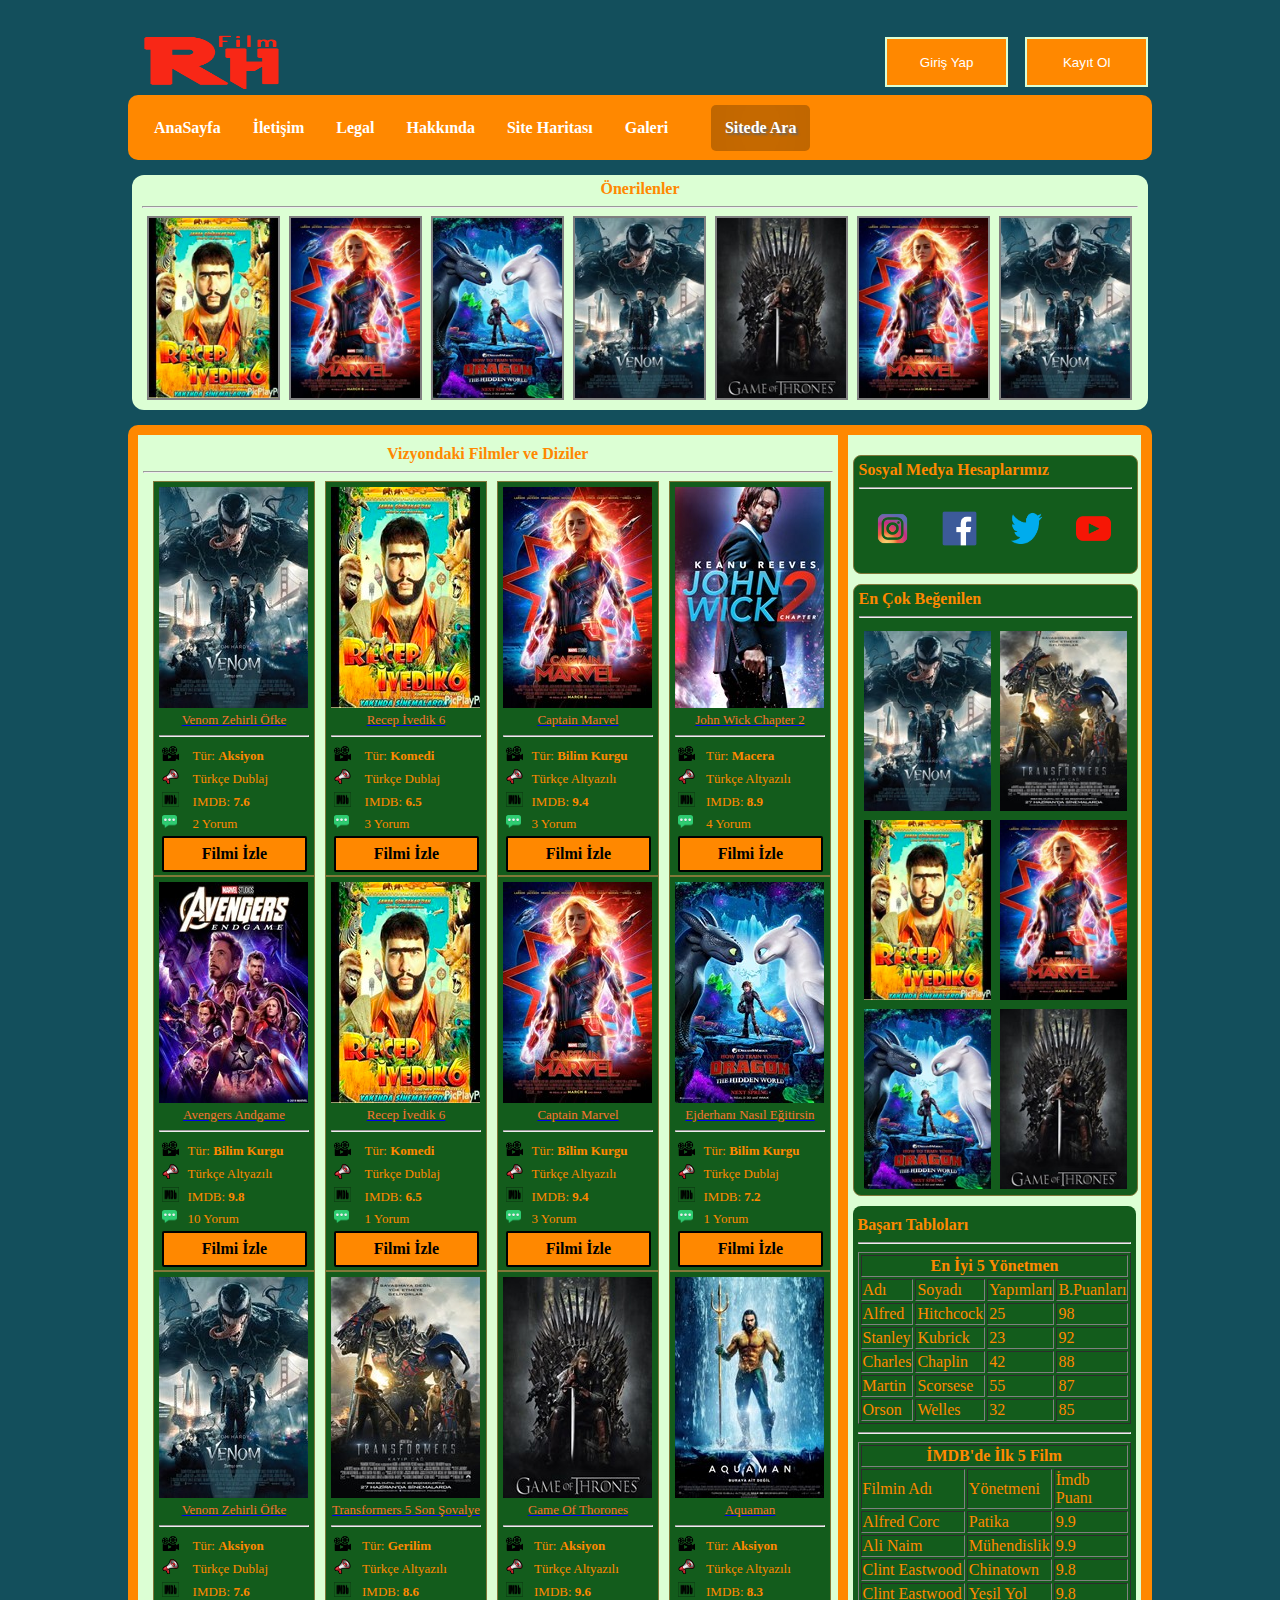
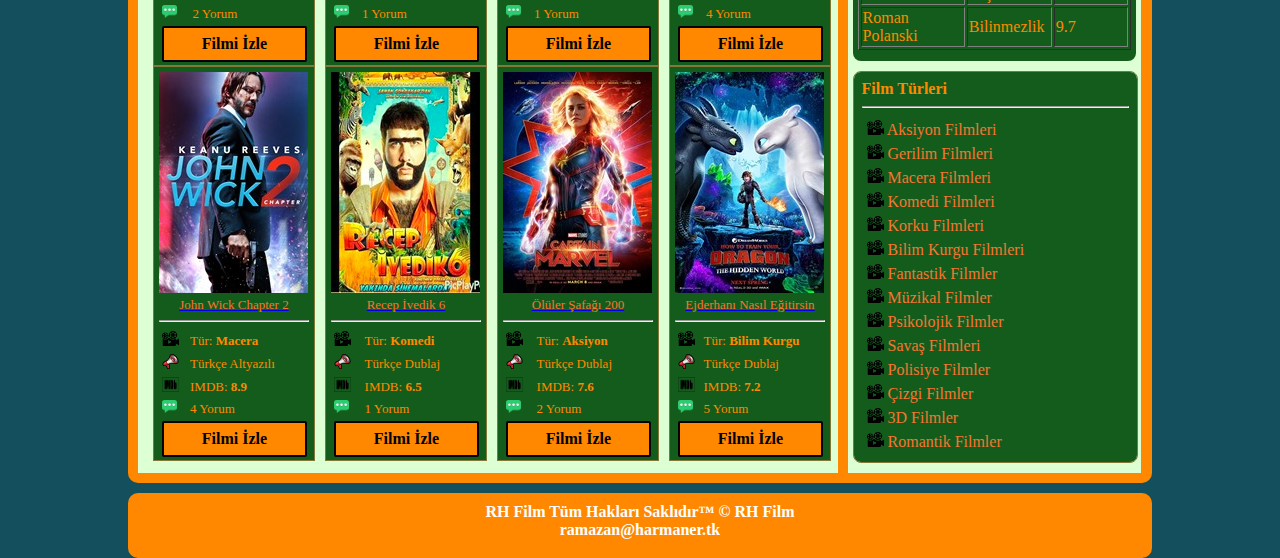
<file: index.html>
<!DOCTYPE html>
<html lang="en">
<head>
	<meta charset="UTF-8">
	<link rel="stylesheet" type="text/css" href="css/style.css">
	<title>RH Film - Ramazan Harmaner</title>




</head>
<body>
	<!--ust başlangıç -->
	<div class="ust">
		<a href="index.html">
		<img src="img/logo1.png" height="90" width="250"></a>

		<div class="butons">
			<div class="giriss">
				<a href="login.html"><center><button class="btn-1"> Giriş Yap</button></center></a>
			</div>
			<div class="kayitt">
				<a href="signin.html"><center><button class="btn-1"> Kayıt Ol</button></center></a>
			</div>
		</div>
		
	</div>
	<!--ust bitiş -->

	<!--menu başlangıç -->
	<div class="menu">
		<ul>
			<li><a href="index.html"><b>AnaSayfa</b></a></li>
			<li><a href="iletisim.html">İletişim</a></li>
			<li><a href="legal.html">Legal</a></li>
			<li><a href="hakkinda.html">Hakkında</a></li>
			<li><a href="sitemap.html">Site Haritası</a></li>
			<li><a href="galery.html">Galeri</a></li>
			<div class="butonhareket">
			<input id="arama" type="search">
			<label for="arama">Sitede Ara</label>
			</div>

		</ul>
	</div>
	<!--menu bitiş -->

	<!--slider boşluk-->
	<div class="banner_alt"></div>

	<!--banner_slider başlangıç -->
	<div class="banner_slider">
		<center><b><font color="FF8800">Önerilenler</b></center> <hr>
		<a href="izle.html"><img src="FilmResimler/b.jpg" height="180" width="129" class="slider1"></a>
		<a href="izle.html"><img src="FilmResimler/c.jpg" height="180" width="129" class="slider1"></a>
		<a href="izle.html"><img src="FilmResimler/d.jpg" height="180" width="129" class="slider1"></a>
		<a href="izle.html"><img src="FilmResimler/a1.jpg" height="180" width="129" class="slider1"></a>
		<a href="izle.html"><img src="FilmResimler/a3.jpg" height="180" width="129" class="slider1"></a>
		<a href="izle.html"><img src="FilmResimler/c.jpg" height="180" width="129" class="slider1"></a>
		<a href="izle.html"><img src="FilmResimler/a1.jpg" height="180" width="129" class="slider1"></a>

		

	</div>
	<!--banner_slider bitiş -->

		<!--ana_govde başlangıç -->		
		<div class="ana_govde">
			<!--sol başlangıç --><div class="sol">
			<center><b>Vizyondaki Filmler ve Diziler</b></center> <hr>
				<div class="film">
					<a href="izle.html"><img src="FilmResimler/a1.jpg"><center><font color="#F87431">Venom Zehirli Öfke</font></center><a/><hr>
						<table class="filmdet">
							<tr><td><img src="img/tur.png" height="15" width="17"></td> <td>Tür: <b>Aksiyon</b></td></tr>
							<tr><td><img src="img/dil.png" height="15" width="17"></td> <td>Türkçe Dublaj</td></tr>
							<tr><td><img src="img/imdb.png" height="15" width="17"></td> <td>IMDB: <b>7.6</b></td></tr>
							<tr><td><img src="img/dialog.png" height="13" width="15"></td> <td>2 Yorum</td></tr>
							<tr><td colspan="2"><center><a href="izle.html"><button class="butbut">Filmi İzle</button><a/></center></td></tr>
						</table>
				</div>

				<div class="film">
					<a href="izle.html"><img src="FilmResimler/b.jpg"><center><font color="#F87431">Recep İvedik 6</font></center><a/><hr>
						<table class="filmdet">
							<tr><td><img src="img/tur.png" height="15" width="17"></td> <td>Tür: <b>Komedi</b></td></tr>
							<tr><td><img src="img/dil.png" height="15" width="17"></td> <td>Türkçe Dublaj</td></tr>
							<tr><td><img src="img/imdb.png" height="15" width="17"></td> <td>IMDB: <b>6.5</b></td></tr>
							<tr><td><img src="img/dialog.png" height="13" width="15"></td> <td>3 Yorum</td></tr>
							<tr><td colspan="2"><center><a href="izle.html"><button class="butbut">Filmi İzle</button><a/></center></td></tr>
						</table>
				</div>

				<div class="film">
					<a href="izle.html"><img src="FilmResimler/c.jpg"><center><font color="#F87431">Captain Marvel</font></center></a><hr>
						<table class="filmdet">
							<tr><td><img src="img/tur.png" height="15" width="17"></td> <td>Tür: <b>Bilim Kurgu</b></td></tr>
							<tr><td><img src="img/dil.png" height="15" width="17"></td> <td>Türkçe Altyazılı</td></tr>
							<tr><td><img src="img/imdb.png" height="15" width="17"></td> <td>IMDB: <b>9.4</b></td></tr>
							<tr><td><img src="img/dialog.png" height="13" width="15"></td> <td>3 Yorum</td></tr>
							<tr><td colspan="2"><center><a href="izle.html"><button class="butbut">Filmi İzle</button><a/></center></td></tr>
						</table>
				</div>

				<div class="film">
					<a href="izle.html"><img src="FilmResimler/a5.jpg"><center><font color="#F87431">John Wick Chapter 2</font></center><a/><hr>
						<table class="filmdet">
							<tr><td><img src="img/tur.png" height="15" width="17"></td> <td>Tür: <b>Macera</b></td></tr>
							<tr><td><img src="img/dil.png" height="15" width="17"></td> <td>Türkçe Altyazılı</td></tr>
							<tr><td><img src="img/imdb.png" height="15" width="17"></td> <td>IMDB: <b>8.9</b></td></tr>
							<tr><td><img src="img/dialog.png" height="13" width="15"></td> <td>4 Yorum</td></tr>
							<tr><td colspan="2"><center><a href="izle.html"><button class="butbut">Filmi İzle</button><a/></center></td></tr>
						</table>
				</div>

				<div class="film">
					<a href="izle.html"><img src="FilmResimler/a.jpg"><center><font color="#F87431">Avengers Andgame</font></center><a/><hr>
						<table class="filmdet">
							<tr><td><img src="img/tur.png" height="15" width="17"></td> <td>Tür: <b>Bilim Kurgu</b></td></tr>
							<tr><td><img src="img/dil.png" height="15" width="17"></td> <td>Türkçe Altyazılı</td></tr>
							<tr><td><img src="img/imdb.png" height="15" width="17"></td> <td>IMDB: <b>9.8</b></td></tr>
							<tr><td><img src="img/dialog.png" height="13" width="15"></td> <td>10 Yorum</td></tr>
							<tr><td colspan="2"><center><a href="izle.html"><button class="butbut">Filmi İzle</button><a/></center></td></tr>
						</table>
				</div>

				<div class="film">
					<a href="izle.html"><img src="FilmResimler/b.jpg"><center><font color="#F87431">Recep İvedik 6</font></center><a/><hr>
						<table class="filmdet">
							<tr><td><img src="img/tur.png" height="15" width="17"></td> <td>Tür: <b>Komedi</b></td></tr>
							<tr><td><img src="img/dil.png" height="15" width="17"></td> <td>Türkçe Dublaj</td></tr>
							<tr><td><img src="img/imdb.png" height="15" width="17"></td> <td>IMDB: <b>6.5</b></td></tr>
							<tr><td><img src="img/dialog.png" height="13" width="15"></td> <td>1 Yorum</td></tr>
							<tr><td colspan="2"><center><a href="izle.html"><button class="butbut">Filmi İzle</button><a/></center></td></tr>
						</table>
				</div>

				<div class="film">
					<a href="izle.html"><img src="FilmResimler/c.jpg"><center><font color="#F87431">Captain Marvel</font></center></a><hr>
						<table class="filmdet">
							<tr><td><img src="img/tur.png" height="15" width="17"></td> <td>Tür: <b>Bilim Kurgu</b></td></tr>
							<tr><td><img src="img/dil.png" height="15" width="17"></td> <td>Türkçe Altyazılı</td></tr>
							<tr><td><img src="img/imdb.png" height="15" width="17"></td> <td>IMDB: <b>9.4</b></td></tr>
							<tr><td><img src="img/dialog.png" height="13" width="15"></td> <td>3 Yorum</td></tr>
							<tr><td colspan="2"><center><a href="izle.html"><button class="butbut">Filmi İzle</button><a/></center></td></tr>
						</table>
				</div>

				<div class="film">
					<a href="izle.html"><img src="FilmResimler/d.jpg"><center><font color="#F87431">Ejderhanı Nasıl Eğitirsin</font></center><a/><hr>
						<table class="filmdet">
							<tr><td><img src="img/tur.png" height="15" width="17"></td> <td>Tür: <b>Bilim Kurgu</b></td></tr>
							<tr><td><img src="img/dil.png" height="15" width="17"></td> <td>Türkçe Dublaj</td></tr>
							<tr><td><img src="img/imdb.png" height="15" width="17"></td> <td>IMDB: <b>7.2</b></td></tr>
							<tr><td><img src="img/dialog.png" height="13" width="15"></td> <td>1 Yorum</td></tr>
							<tr><td colspan="2"><center><a href="izle.html"><button class="butbut">Filmi İzle</button><a/></center></td></tr>
						</table>
				</div>

				<div class="film">
					<a href="izle.html"><img src="FilmResimler/a1.jpg"><center><font color="#F87431">Venom Zehirli Öfke</font></center><a/><hr>
						<table class="filmdet">
							<tr><td><img src="img/tur.png" height="15" width="17"></td> <td>Tür: <b>Aksiyon</b></td></tr>
							<tr><td><img src="img/dil.png" height="15" width="17"></td> <td>Türkçe Dublaj</td></tr>
							<tr><td><img src="img/imdb.png" height="15" width="17"></td> <td>IMDB: <b>7.6</b></td></tr>
							<tr><td><img src="img/dialog.png" height="13" width="15"></td> <td>2 Yorum</td></tr>
							<tr><td colspan="2"><center><a href="izle.html"><button class="butbut">Filmi İzle</button><a/></center></td></tr>
						</table>
				</div>

				<div class="film">
					<a href="izle.html"><img src="FilmResimler/a2.jpg"><center><font color="#F87431">Transformers 5 Son Şovalye</font></center></a><hr>
						<table class="filmdet">
							<tr><td><img src="img/tur.png" height="15" width="17"></td> <td>Tür: <b>Gerilim</b></td></tr>
							<tr><td><img src="img/dil.png" height="15" width="17"></td> <td>Türkçe Altyazılı</td></tr>
							<tr><td><img src="img/imdb.png" height="15" width="17"></td> <td>IMDB: <b>8.6</b></td></tr>
							<tr><td><img src="img/dialog.png" height="13" width="15"></td> <td>1 Yorum</td></tr>
							<tr><td colspan="2"><center><a href="izle.html"><button class="butbut">Filmi İzle</button><a/></center></td></tr>
						</table>
				</div>

				<div class="film">
					<a href="izle.html"><img src="FilmResimler/a3.jpg"><center><font color="#F87431">Game Of Thorones</font></center></a><hr>
						<table class="filmdet">
							<tr><td><img src="img/tur.png" height="15" width="17"></td> <td>Tür: <b>Aksiyon</b></td></tr>
							<tr><td><img src="img/dil.png" height="15" width="17"></td> <td>Türkçe Altyazılı</td></tr>
							<tr><td><img src="img/imdb.png" height="15" width="17"></td> <td>IMDB: <b>9.6</b></td></tr>
							<tr><td><img src="img/dialog.png" height="13" width="15"></td> <td>1 Yorum</td></tr>
							<tr><td colspan="2"><center><a href="izle.html"><button class="butbut">Filmi İzle</button><a/></center></td></tr>
						</table>
				</div>

				<div class="film">
					<a href="izle.html"><img src="FilmResimler/a4.jpg"><center><font color="#F87431">Aquaman</font></center><a/><hr>
						<table class="filmdet">
							<tr><td><img src="img/tur.png" height="15" width="17"></td> <td>Tür: <b>Aksiyon</b></td></tr>
							<tr><td><img src="img/dil.png" height="15" width="17"></td> <td>Türkçe Altyazılı</td></tr>
							<tr><td><img src="img/imdb.png" height="15" width="17"></td> <td>IMDB: <b>8.3</b></td></tr>
							<tr><td><img src="img/dialog.png" height="13" width="15"></td> <td>4 Yorum</td></tr>
							<tr><td colspan="2"><center><a href="izle.html"><button class="butbut">Filmi İzle</button><a/></center></td></tr>
						</table>
				</div>

				<div class="film">
					<a href="izle.html"><img src="FilmResimler/a5.jpg"><center><font color="#F87431">John Wick Chapter 2</font></center><a/><hr>
						<table class="filmdet">
							<tr><td><img src="img/tur.png" height="15" width="17"></td> <td>Tür: <b>Macera</b></td></tr>
							<tr><td><img src="img/dil.png" height="15" width="17"></td> <td>Türkçe Altyazılı</td></tr>
							<tr><td><img src="img/imdb.png" height="15" width="17"></td> <td>IMDB: <b>8.9</b></td></tr>
							<tr><td><img src="img/dialog.png" height="13" width="15"></td> <td>4 Yorum</td></tr>
							<tr><td colspan="2"><center><a href="izle.html"><button class="butbut">Filmi İzle</button><a/></center></td></tr>
						</table>
				</div>

				<div class="film">
					<a href="izle.html"><img src="FilmResimler/b.jpg"><center><font color="#F87431">Recep İvedik 6</font></center><a/><hr>
						<table class="filmdet">
							<tr><td><img src="img/tur.png" height="15" width="17"></td> <td>Tür: <b>Komedi</b></td></tr>
							<tr><td><img src="img/dil.png" height="15" width="17"></td> <td>Türkçe Dublaj</td></tr>
							<tr><td><img src="img/imdb.png" height="15" width="17"></td> <td>IMDB: <b>6.5</b></td></tr>
							<tr><td><img src="img/dialog.png" height="13" width="15"></td> <td>1 Yorum</td></tr>
							<tr><td colspan="2"><center><a href="izle.html"><button class="butbut">Filmi İzle</button><a/></center></td></tr>
						</table>
				</div>

				<div class="film">
					<a href="izle.html"><img src="FilmResimler/c.jpg"><center><font color="#F87431">Ölüler Şafağı 200</font></center><a/><hr>
						<table class="filmdet">
							<tr><td><img src="img/tur.png" height="15" width="17"></td> <td>Tür: <b>Aksiyon</b></td></tr>
							<tr><td><img src="img/dil.png" height="15" width="17"></td> <td>Türkçe Dublaj</td></tr>
							<tr><td><img src="img/imdb.png" height="15" width="17"></td> <td>IMDB: <b>7.6</b></td></tr>
							<tr><td><img src="img/dialog.png" height="13" width="15"></td> <td>2 Yorum</td></tr>
							<tr><td colspan="2"><center><a href="izle.html"><button class="butbut">Filmi İzle</button><a/></center></td></tr>
						</table>
				</div>

				<div class="film">
					<a href="izle.html"><img src="FilmResimler/d.jpg"><center><font color="#F87431">Ejderhanı Nasıl Eğitirsin</font></center></a><hr>
						<table class="filmdet">
							<tr><td><img src="img/tur.png" height="15" width="17"></td> <td>Tür: <b>Bilim Kurgu</b></td></tr>
							<tr><td><img src="img/dil.png" height="15" width="17"></td> <td>Türkçe Dublaj</td></tr>
							<tr><td><img src="img/imdb.png" height="15" width="17"></td> <td>IMDB: <b>7.2</b></td></tr>
							<tr><td><img src="img/dialog.png" height="13" width="15"></td> <td>5 Yorum</td></tr>
							<tr><td colspan="2"><center><a href="izle.html"><button class="butbut">Filmi İzle</button><a/></center></td></tr>
						</table>
				</div>

				

			</div><!--sol bitiş -->
			<!--sag başlangıç --><div class="sag">
				
				<div class="sosyalmedya"><b>Sosyal Medya Hesaplarımız</b> <hr>					
					
					<div class ="social-icons">
					
						<li><a href="https://www.instagram.com/ramazanhrmnr"><img src='img/insta.png' /></a></li>
    					<li><a href="https://www.facebook.com/KeySilver47"><img src='img/face.png' /></a></li>
    					<li><a href="https://twitter.com/ramazanhrm"><img src='img/twitter.png' /></a></li>
    					<li><a href="https://www.youtube.com/channel/UCXMp3MM1blGNIkFii5RLSlg"><img src='img/youtube.png' /></a></li>
					
					</div>
				</div>

				<div class="filmbegenilen"><b>En Çok Beğenilen</b> <hr>
					<a href="izle.html"><img src="FilmResimler/a1.jpg" height="180" width="127" class="bfilm"></a>
        			<a href="izle.html"><img src="FilmResimler/a2.jpg" height="180" width="127" class="bfilm"></a>
        			<a href="izle.html"><img src="FilmResimler/b.jpg" height="180" width="127" class="bfilm"></a>
        			<a href="izle.html"><img src="FilmResimler/c.jpg" height="180" width="127" class="bfilm"></a>
					<a href="izle.html"><img src="FilmResimler/d.jpg" height="180" width="127" class="bfilm"></a>
        			<a href="izle.html"><img src="FilmResimler/a3.jpg" height="180" width="127" class="bfilm"></a>
				
				</div>


				

						<div class="tabloluk"><b>Başarı Tabloları</b><hr>
							<table BORDER>
								<th COLSPAN=4>En İyi 5 Yönetmen</th>
								<tr><td>Adı</td><td>Soyadı</td><td>Yapımları</td><td>B.Puanları</td></tr>
								<tr><td>Alfred</td><td>Hitchcock</td><td>25</td><td>98</td></tr>
								<tr><td>Stanley</td><td>Kubrick</td><td>23</td><td>92</td></tr>
								<tr><td>Charles</td><td>Chaplin</td><td>42</td><td>88</td></tr>
								<tr><td>Martin</td><td>Scorsese</td><td>55</td><td>87</td></tr>
								<tr><td>Orson</td><td>Welles</td><td>32</td><td>85</td></tr>
							</table>
							<hr>
							<table BORDER>
								<th COLSPAN=3>İMDB'de İlk 5 Film</th></td>
								<tr><td>Filmin Adı</td><td>Yönetmeni</td><td>İmdb Puanı</td></tr>
								<tr><td>Alfred Corc</td><td>Patika</td><td>9.9</td></tr>
								<tr><td>Ali Naim</td><td>Mühendislik</td><td>9.9</td></tr>
								<tr><td>Clint Eastwood</td><td>Chinatown</td><td>9.8</td></tr>
								<tr><td>Clint Eastwood</td><td>Yeşil Yol</td><td>9.8</td></tr>
								<tr><td>Roman Polanski</td><td>Bilinmezlik</td><td>9.7</td></tr>
							</table>

						</div>
						<div class="filmturleri"><b>Film Türleri</b> <hr>
							<div class="filmturleri2"><img src="img/tur.png" height="15" width="17"> <a href="index.html">Aksiyon Filmleri</a></div>
							<div class="filmturleri2"><img src="img/tur.png" height="15" width="17"> <a href="index.html">Gerilim Filmleri</a></div>
							<div class="filmturleri2"><img src="img/tur.png" height="15" width="17"> <a href="index.html">Macera Filmleri</a></div>
							<div class="filmturleri2"><img src="img/tur.png" height="15" width="17"> <a href="index.html">Komedi Filmleri</a></div>
							<div class="filmturleri2"><img src="img/tur.png" height="15" width="17"> <a href="index.html">Korku Filmleri</a></div>
							<div class="filmturleri2"><img src="img/tur.png" height="15" width="17"> <a href="index.html">Bilim Kurgu Filmleri</a></div>
							<div class="filmturleri2"><img src="img/tur.png" height="15" width="17"> <a href="index.html">Fantastik Filmler</a></div>
							<div class="filmturleri2"><img src="img/tur.png" height="15" width="17"> <a href="index.html">Müzikal Filmler</a></div>
							<div class="filmturleri2"><img src="img/tur.png" height="15" width="17"> <a href="index.html">Psikolojik Filmler</a></div>
							<div class="filmturleri2"><img src="img/tur.png" height="15" width="17"> <a href="index.html">Savaş Filmleri</a></div>
							<div class="filmturleri2"><img src="img/tur.png" height="15" width="17"> <a href="index.html">Polisiye Filmler</a></div>
							<div class="filmturleri2"><img src="img/tur.png" height="15" width="17"> <a href="index.html">Çizgi Filmler</a></div>
							<div class="filmturleri2"><img src="img/tur.png" height="15" width="17"> <a href="index.html">3D Filmler</a></div>
							<div class="filmturleri2"><img src="img/tur.png" height="15" width="17"> <a href="index.html">Romantik Filmler</a></div>

					</div>

				
						
				
			</div><!--sag bitiş -->
		</div>
		<!--ana_govde bitiş -->
		<div class="menu">
 
 		<center><b> RH Film Tüm Hakları Saklıdır™ © RH Film </b></center>
		<center><b> ramazan@harmaner.tk</b><center>
 
		</div>

</body>
</html>
</file>
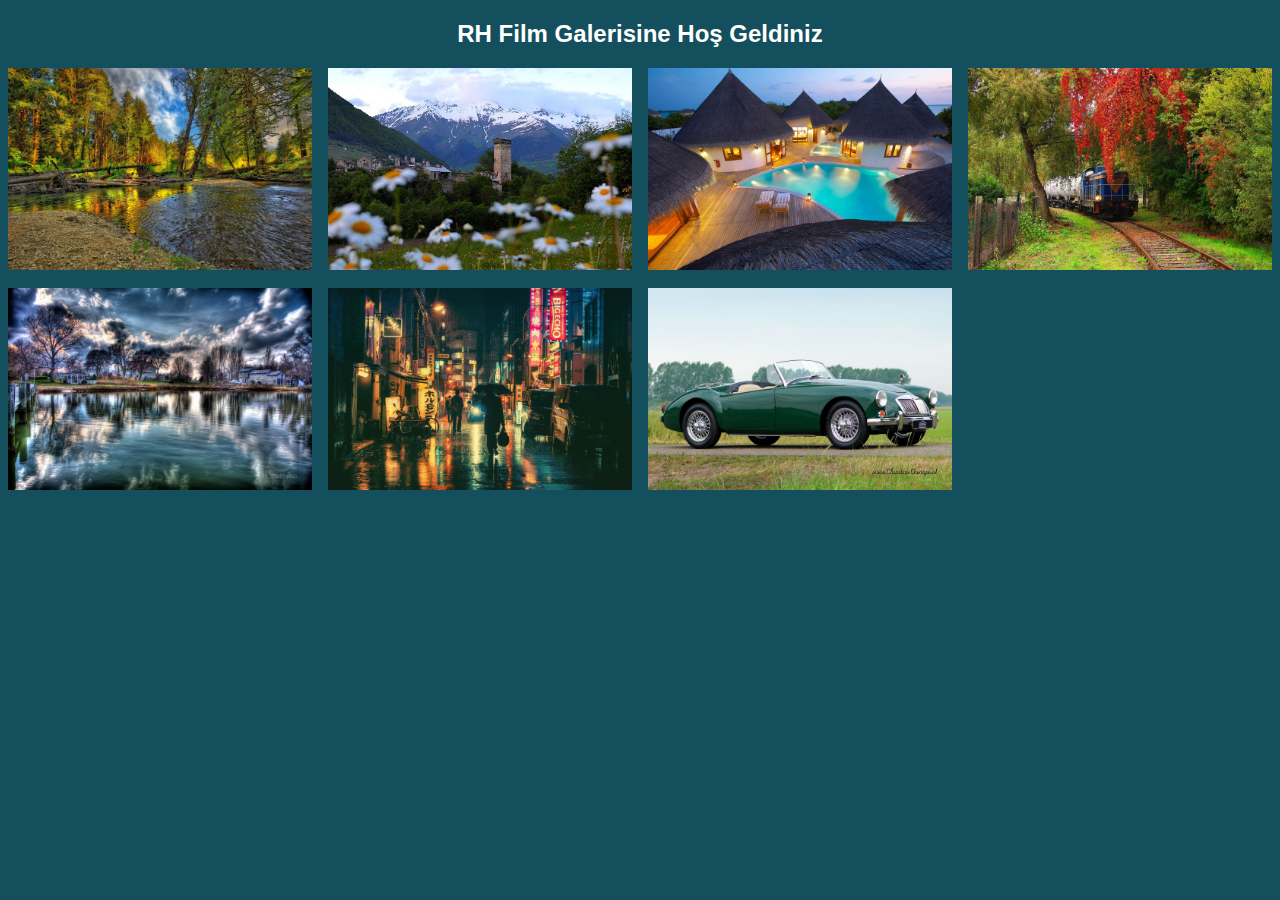
<file: galery.html>
<!DOCTYPE html>
<html>
<meta name="viewport" content="width=device-width, initial-scale=1">
<style>
body {
  font-family: Verdana, sans-serif;
  margin: 0;
  background-color: #134F5C;
  color: white;
}

* {
  box-sizing: border-box;
}

.row > .column {
  padding: 0 8px 18px;
}

.row:after {
  content: "";
  display: table;
  clear: both;
}

.column {
  float: left;
  width: 25%;
  height: 25%;
  
}

/* The Modal (background) */
.modal {
  display: none;
  position: fixed;
  z-index: 1;
  padding-top: 100px;
  left: 0;
  top: 0;
  width: 100%;
  height: 100%;
  overflow: auto;
  background-color: black;
}

/* Modal Content */
.modal-content {
  position: relative;
  background-color: #fefefe;
  margin: auto;
  padding: 0;
  width: 90%;
  max-width: 1200px;
}

/* The Close Button */
.close {
  color: white;
  position: absolute;
  top: 10px;
  right: 25px;
  font-size: 35px;
  font-weight: bold;
}

.close:hover,
.close:focus {
  color: #999;
  text-decoration: none;
  cursor: pointer;
}

.mySlides {
  display: none;
}

.cursor {
  cursor: pointer;
}

/* Next & previous buttons */
.prev,
.next {
  cursor: pointer;
  position: absolute;
  top: 50%;
  width: auto;
  padding: 16px;
  margin-top: -50px;
  color: white;
  font-weight: bold;
  font-size: 20px;
  transition: 0.6s ease;
  border-radius: 0 3px 3px 0;
  user-select: none;
  -webkit-user-select: none;
}

/* Position the "next button" to the right */
.next {
  right: 0;
  border-radius: 3px 0 0 3px;
}

/* On hover, add a black background color with a little bit see-through */
.prev:hover,
.next:hover {
  background-color: rgba(0, 0, 0, 0.8);
}

/* Number text (1/3 etc) */
.numbertext {
  color: #f2f2f2;
  font-size: 12px;
  padding: 8px 12px;
  position: absolute;
  top: 0;
}

img {
  margin-bottom: -4px;
}

.caption-container {
  text-align: center;
  background-color: black;
  padding: 2px 16px;
  color: white;
}

.demo {
  opacity: 0.6;
}

.active,
.demo:hover {
  opacity: 1;
}

img.hover-shadow {
  transition: 0.3s;
}

.hover-shadow:hover {
  box-shadow: 0 4px 8px 0 rgba(0, 0, 0, 0.2), 0 6px 20px 0 rgba(0, 0, 0, 0.19);
}
</style>
<body>

<h2 style="text-align:center">RH Film Galerisine Hoş Geldiniz</h2>


<div class="row">
  <div class="column">
    <img src="Galeri/1.jpg" style="width:100%" onclick="openModal();currentSlide(1)" class="hover-shadow cursor">
  </div>
  <div class="column">
    <img src="Galeri/2.jpg" style="width:100%" onclick="openModal();currentSlide(2)" class="hover-shadow cursor">
  </div>
  <div class="column">
    <img src="Galeri/3.jpg" style="width:100%" onclick="openModal();currentSlide(3)" class="hover-shadow cursor">
  </div>
  <div class="column">
    <img src="Galeri/4.jpg" style="width:100%" onclick="openModal();currentSlide(4)" class="hover-shadow cursor">
  </div>
  <div class="column">
    <img src="Galeri/5.jpg" style="width:100%" onclick="openModal();currentSlide(5)" class="hover-shadow cursor">
  </div>
  <div class="column">
    <img src="Galeri/6.jpg" style="width:100%" onclick="openModal();currentSlide(6)" class="hover-shadow cursor">
  </div>
  <div class="column">
    <img src="Galeri/7.jpg" style="width:100%" onclick="openModal();currentSlide(7)" class="hover-shadow cursor">
  </div>
</div>

<div id="myModal" class="modal">
  <span class="close cursor" onclick="closeModal()">&times;</span>
  <div class="modal-content">

    <div class="mySlides">
      <div class="numbertext">1 / 7</div>
      <img src="Galeri/1.jpg" style="width:100%">
    </div>

    <div class="mySlides">
      <div class="numbertext">2 / 7</div>
      <img src="Galeri/2.jpg" style="width:100%">
    </div>

    <div class="mySlides">
      <div class="numbertext">3 / 7</div>
      <img src="Galeri/3.jpg" style="width:100%">
    </div>
    
    <div class="mySlides">
      <div class="numbertext">4 / 7</div>
      <img src="Galeri/4.jpg" style="width:100%">
    </div>
    <div class="mySlides">
      <div class="numbertext">5 / 7</div>
      <img src="Galeri/5.jpg" style="width:100%">
    </div>
    <div class="mySlides">
      <div class="numbertext">6 / 7</div>
      <img src="Galeri/6.jpg" style="width:100%">
    </div>
    <div class="mySlides">
      <div class="numbertext">7 / 7</div>
      <img src="Galeri/7.jpg" style="width:100%">
    </div>
    
    <a class="prev" onclick="plusSlides(-1)">&#10094;</a>
    <a class="next" onclick="plusSlides(1)">&#10095;</a>

    <div class="caption-container">
      <p id="caption"></p>
    </div>


    <div class="column">
      <img class="demo cursor" src="Galeri/1.jpg" style="width:100%" onclick="currentSlide(1)" alt="Nature and sunrise">
    </div>
    <div class="column">
      <img class="demo cursor" src="Galeri/2.jpg" style="width:100%" onclick="currentSlide(2)" alt="Snow">
    </div>
    <div class="column">
      <img class="demo cursor" src="Galeri/3.jpg" style="width:100%" onclick="currentSlide(3)" alt="Mountains and fjords">
    </div>
    <div class="column">
      <img class="demo cursor" src="Galeri/4.jpg" style="width:100%" onclick="currentSlide(4)" alt="Northern Lights">
    </div>
    <div class="column">
      <img class="demo cursor" src="Galeri/5.jpg" style="width:100%" onclick="currentSlide(5)" alt="Northern Lights">
    </div>
    <div class="column">
      <img class="demo cursor" src="Galeri/6.jpg" style="width:100%" onclick="currentSlide(6)" alt="Northern Lights">
    </div>
    <div class="column">
      <img class="demo cursor" src="Galeri/7.jpg" style="width:100%" onclick="currentSlide(7)" alt="Northern Lights">
    </div>
  </div>
</div>

<script>
function openModal() {
  document.getElementById("myModal").style.display = "block";
}

function closeModal() {
  document.getElementById("myModal").style.display = "none";
}

var slideIndex = 1;
showSlides(slideIndex);

function plusSlides(n) {
  showSlides(slideIndex += n);
}

function currentSlide(n) {
  showSlides(slideIndex = n);
}

function showSlides(n) {
  var i;
  var slides = document.getElementsByClassName("mySlides");
  var dots = document.getElementsByClassName("demo");
  var captionText = document.getElementById("caption");
  if (n > slides.length) {slideIndex = 1}
  if (n < 1) {slideIndex = slides.length}
  for (i = 0; i < slides.length; i++) {
      slides[i].style.display = "none";
  }
  for (i = 0; i < dots.length; i++) {
      dots[i].className = dots[i].className.replace(" active", "");
  }
  slides[slideIndex-1].style.display = "block";
  dots[slideIndex-1].className += " active";
  captionText.innerHTML = dots[slideIndex-1].alt;
}
</script>
    
</body>
</html>
</file>
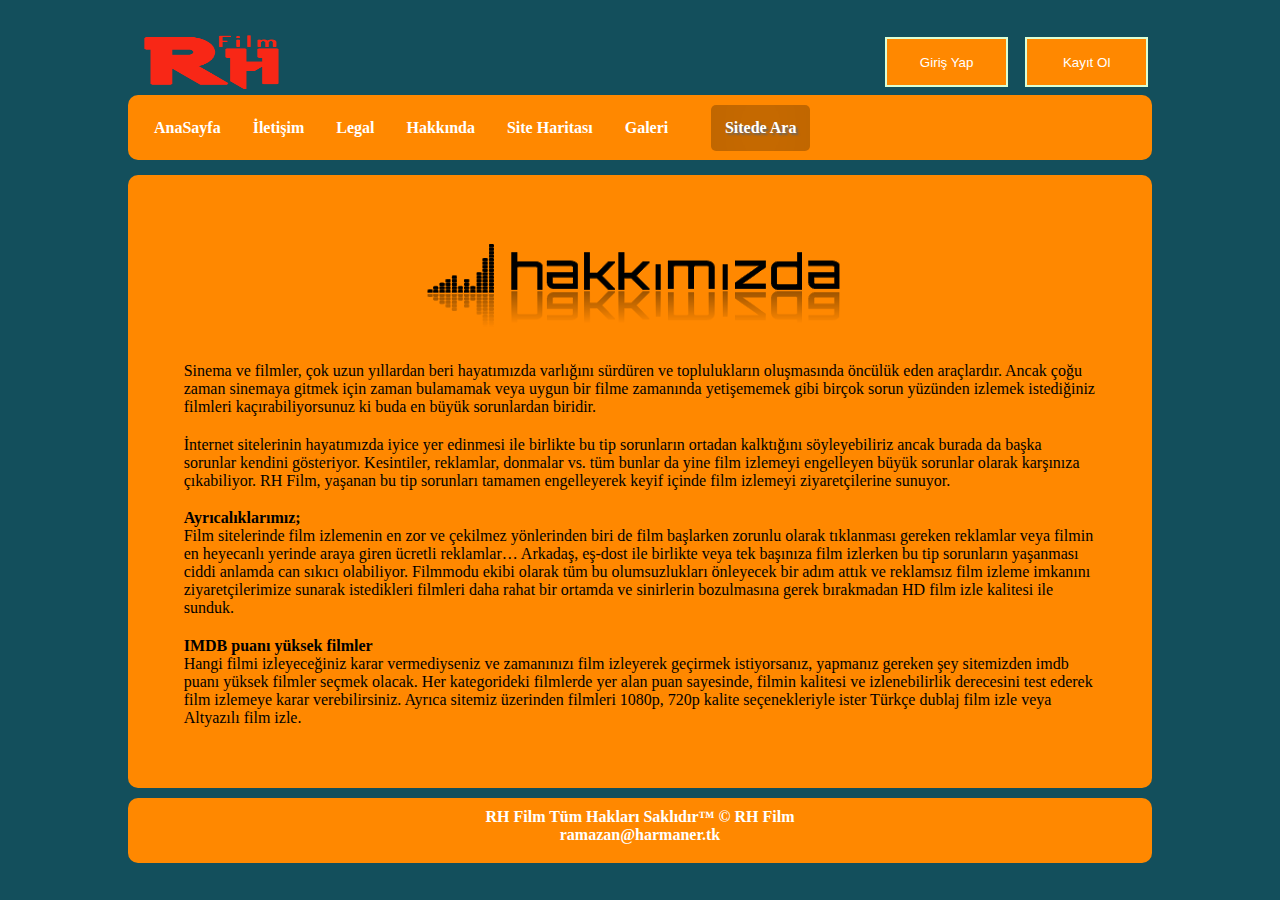
<file: hakkinda.html>
<!DOCTYPE html>
<html>
<head>
    <meta charset="UTF-8">
	<link rel="stylesheet" type="text/css" href="css/style.css">
    <title>RH Film - Ramazan Harmaner</title>
</head>
 
<body>

	<!--ust başlangıç -->
	<div class="ust">
		<a href="index.html">
			<img src="img/logo1.png" height="90" width="250"></a>

			<div class="butons">
				<div class="giriss">
					<a href="login.html"><center><button class="btn-1"> Giriş Yap</button></center></a>
				</div>
				<div class="kayitt">
					<a href="signin.html"><center><button class="btn-1"> Kayıt Ol</button></center></a>
				</div>
			</div>
	</div>
	<!--ust bitiş -->

	<!--menu başlangıç -->
	<div class="menu">
		<ul>
			<li><a href="index.html"><b>AnaSayfa</b></a></li>
			<li><a href="iletisim.html">İletişim</a></li>
			<li><a href="legal.html">Legal</a></li>
			<li><a href="hakkinda.html">Hakkında</a></li>
			<li><a href="sitemap.html">Site Haritası</a></li>
			<li><a href="galery.html">Galeri</a></li>
			<div class="butonhareket">
				<input id="arama" type="search">
				<label for="arama">Sitede Ara</label>
			</div>
		</ul>
	</div>
	<!--menu bitiş -->

    <div class="ana_govde">

		
            <div class="paragraf">
				
				<a href="hakkinda.html"><center><img src="FilmResimler/hakkımızda.png"><a/></center>
				<h2></h2>
		Sinema ve filmler, çok uzun yıllardan beri hayatımızda varlığını sürdüren ve toplulukların oluşmasında öncülük eden araçlardır. Ancak çoğu zaman sinemaya gitmek için zaman bulamamak veya uygun bir filme zamanında yetişememek gibi birçok sorun yüzünden izlemek istediğiniz filmleri kaçırabiliyorsunuz ki buda en büyük sorunlardan biridir.
		<h2></h2>
		İnternet sitelerinin hayatımızda iyice yer edinmesi ile birlikte bu tip sorunların ortadan kalktığını söyleyebiliriz ancak burada da başka sorunlar kendini gösteriyor. Kesintiler, reklamlar, donmalar vs. tüm bunlar da yine film izlemeyi engelleyen büyük sorunlar olarak karşınıza çıkabiliyor. RH Film, yaşanan bu tip sorunları tamamen engelleyerek keyif içinde film izlemeyi ziyaretçilerine sunuyor.
		<h2></h2>
		<b>Ayrıcalıklarımız;</b><br/>

		Film sitelerinde film izlemenin en zor ve çekilmez yönlerinden biri de film başlarken zorunlu olarak tıklanması gereken reklamlar veya filmin en heyecanlı yerinde araya giren ücretli reklamlar… Arkadaş, eş-dost ile birlikte veya tek başınıza film izlerken bu tip sorunların yaşanması ciddi anlamda can sıkıcı olabiliyor. Filmmodu ekibi olarak tüm bu olumsuzlukları önleyecek bir adım attık ve reklamsız film izleme imkanını ziyaretçilerimize sunarak istedikleri filmleri daha rahat bir ortamda ve sinirlerin bozulmasına gerek bırakmadan HD film izle kalitesi ile sunduk.
		<h2></h2>
		<b>IMDB puanı yüksek filmler</b><br/>
		
		Hangi filmi izleyeceğiniz karar vermediyseniz ve zamanınızı film izleyerek geçirmek istiyorsanız, yapmanız gereken şey sitemizden imdb puanı yüksek filmler seçmek olacak. Her kategorideki filmlerde yer alan puan sayesinde, filmin kalitesi ve izlenebilirlik derecesini test ederek film izlemeye karar verebilirsiniz. Ayrıca sitemiz üzerinden filmleri 1080p, 720p kalite seçenekleriyle ister Türkçe dublaj film izle veya Altyazılı film izle.
	    </div>
        
    </div>

	<div class="menu">
 
 		<center><b> RH Film Tüm Hakları Saklıdır™ © RH Film </b></center>
		<center><b> ramazan@harmaner.tk</b><center>
 
	</div>
	
</body>
</html>
</file>
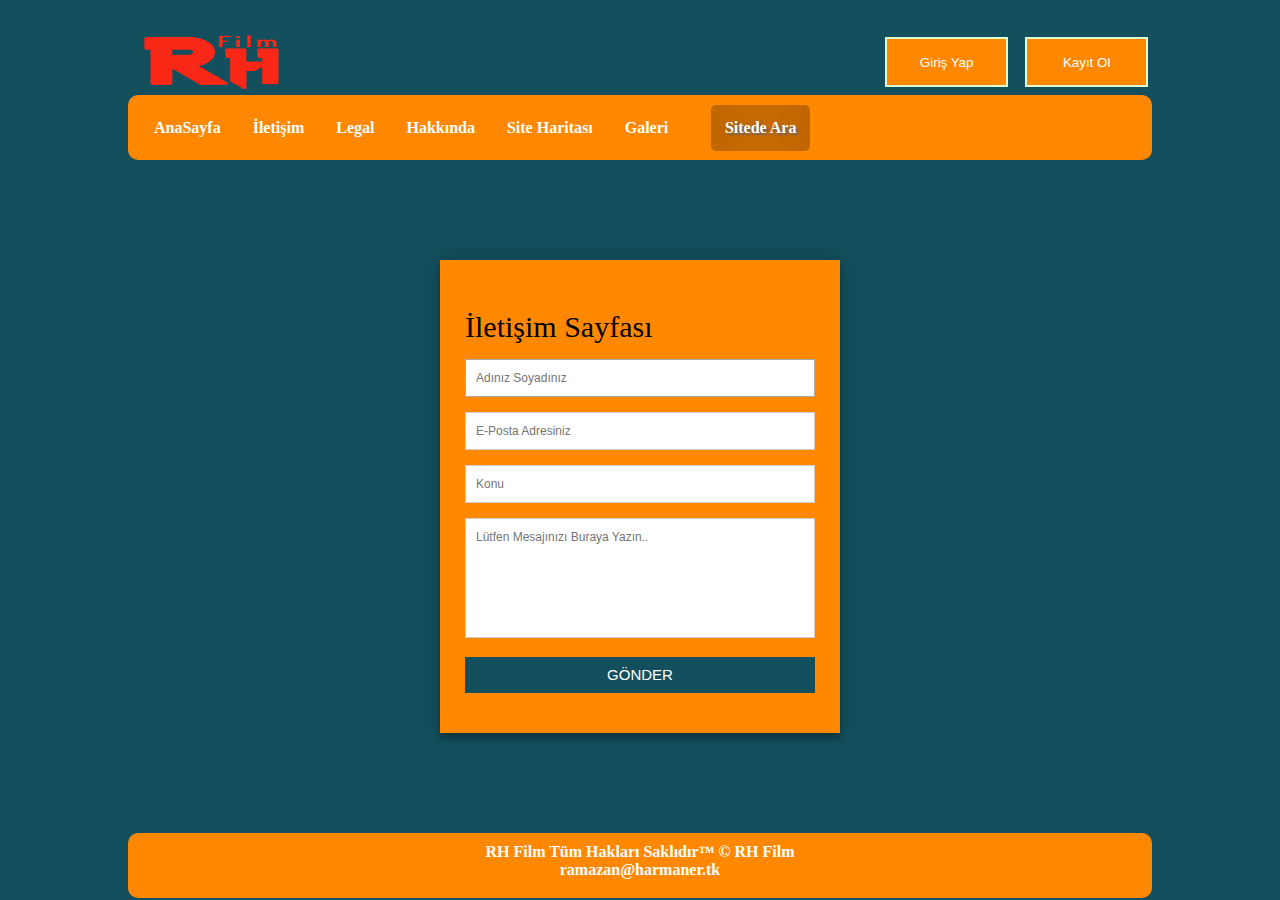
<file: iletisim.html>
<!DOCTYPE html>
<html>
<head>
    <meta charset="UTF-8">
	<link rel="stylesheet" type="text/css" href="css/style.css">
    <title>RH Film - Ramazan Harmaner</title>
</head>
 
<body>

<!--ust başlangıç -->
	<div class="ust">
		<a href="index.html">
            <img src="img/logo1.png" height="90" width="250"></a>

            <div class="butons">
                <div class="giriss">
                    <a href="login.html"><center><button class="btn-1"> Giriş Yap</button></center></a>
                </div>
                <div class="kayitt">
                    <a href="signin.html"><center><button class="btn-1"> Kayıt Ol</button></center></a>
                </div>
            </div>
	</div>
	<!--ust bitiş -->

	<!--menu başlangıç -->
	<div class="menu">
		<ul>
			<li><a href="index.html"><b>AnaSayfa</b></a></li>
			<li><a href="iletisim.html">İletişim</a></li>
			<li><a href="legal.html">Legal</a></li>
			<li><a href="hakkinda.html">Hakkında</a></li>
            <li><a href="sitemap.html">Site Haritası</a></li>
            <li><a href="galery.html">Galeri</a></li>
            <div class="butonhareket">
				<input id="arama" type="search">
				<label for="arama">Sitede Ara</label>
			</div>

		</ul>
	</div>
	<!--menu bitiş -->


    <div class="container">
        <form id="contact" action="" method="">
            <h2>İletişim Sayfası</h2>
            <div class="form-control">
                <input placeholder="Adınız Soyadınız" type="text" required autofocus>
            </div>
            <div class="form-control">
                <input placeholder="E-Posta Adresiniz" type="email" required>
            </div>
            <div class="form-control">
                <input placeholder="Konu" type="text" required>
            </div>
            <div class="form-control">
                <textarea placeholder="Lütfen Mesajınızı Buraya Yazın.." required></textarea>
            </div>
            <div class="form-control">
                <button name="submit" type="submit" id="submit">GÖNDER</button>
            </div>
        </form>
    </div>
	<div class="menu">
 
 	<center><b> RH Film Tüm Hakları Saklıdır™ © RH Film </b></center>
	<center><b> ramazan@harmaner.tk</b><center>
 
	</div>
</body>
</html>
</file>
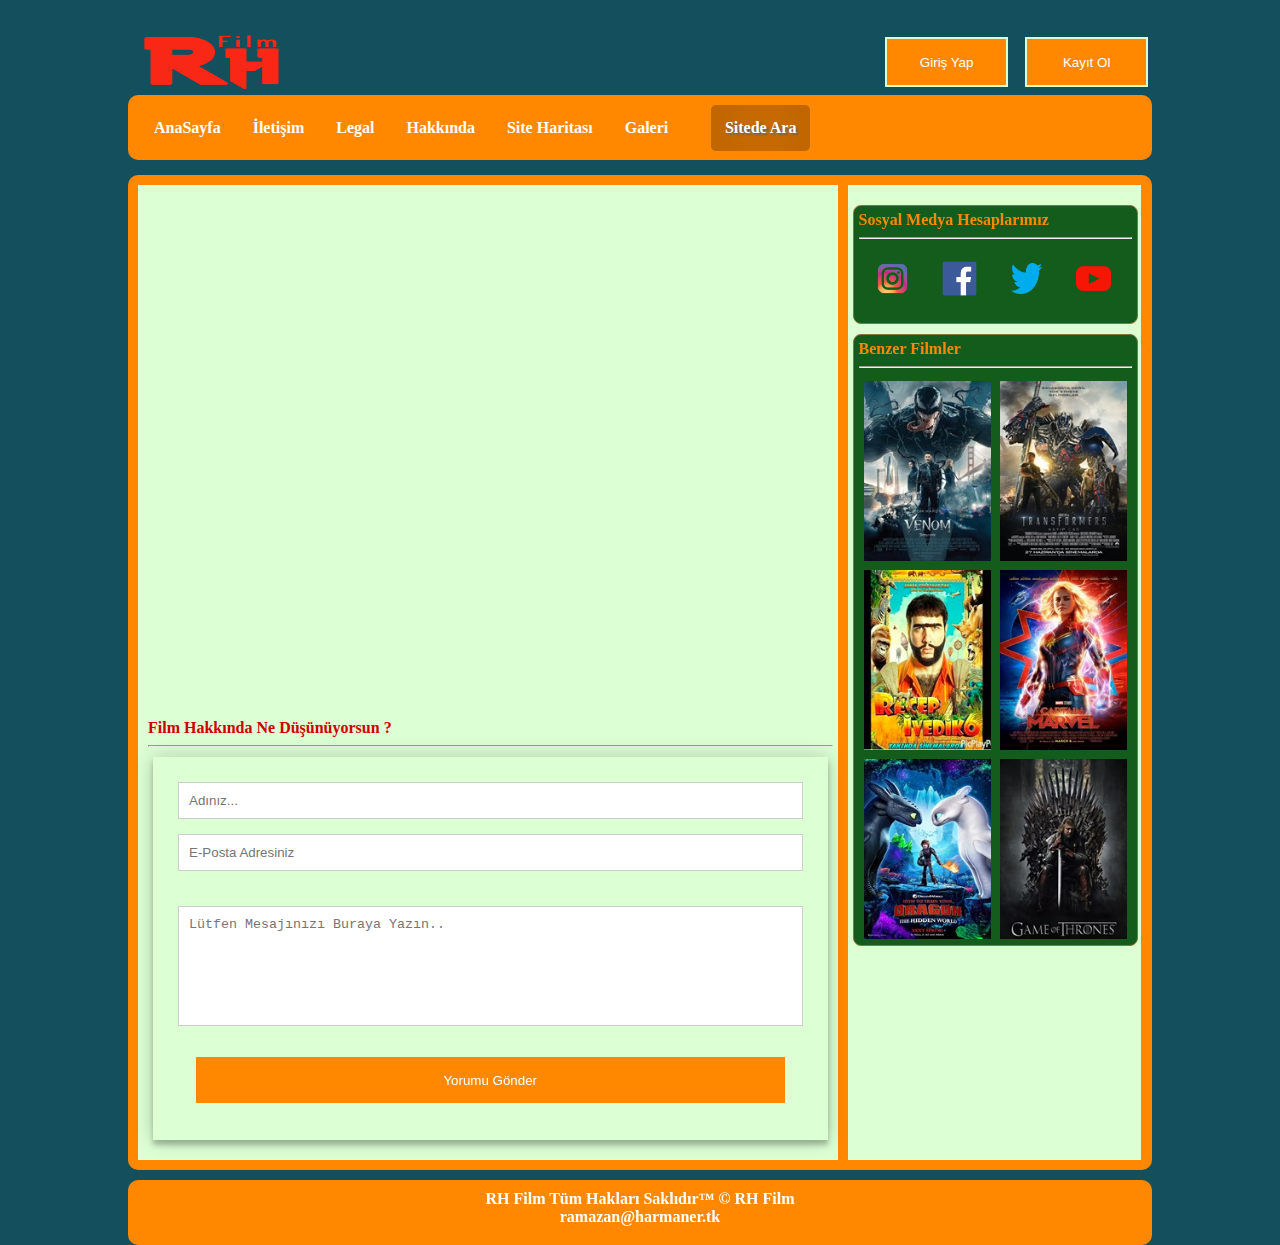
<file: izle.html>
<!DOCTYPE html>
<html>
<head>
    <meta charset="UTF-8">
	<link rel="stylesheet" type="text/css" href="css/style.css">
    <title>RH Film - Ramazan Harmaner</title>
</head>
 
<body>

    <!--ust başlangıç -->
	<div class="ust">
		<a href="index.html">
            <img src="img/logo1.png" height="90" width="250"></a>

            <div class="butons">
                <div class="giriss">
                    <a href="login.html"><center><button class="btn-1"> Giriş Yap</button></center></a>
                </div>
                <div class="kayitt">
                    <a href="signin.html"><center><button class="btn-1"> Kayıt Ol</button></center></a>
                </div>
            </div>
	</div>
	<!--ust bitiş -->

	<!--menu başlangıç -->
	<div class="menu">
		<ul>
			<li><a href="index.html"><b>AnaSayfa</b></a></li>
			<li><a href="iletisim.html">İletişim</a></li>
			<li><a href="legal.html">Legal</a></li>
			<li><a href="hakkinda.html">Hakkında</a></li>
            <li><a href="sitemap.html">Site Haritası</a></li>
            <li><a href="galery.html">Galeri</a></li>
            <div class="butonhareket">
				<input id="arama" type="search">
				<label for="arama">Sitede Ara</label>
			</div>

		</ul>
	</div>
	<!--menu bitiş -->
    <div class="ana_govde">
    
    
    <div class="sol">
        <div class="video">
            
            <iframe id="ytplayer" type="text/html" width="100%" height="500"
            src="http://www.youtube.com/embed/BPXtVB2Qp-4?origin=http://example.com" frameborder="0"></iframe>
  
           </div>
            
        <div class="yorum">
            <b>Film Hakkında Ne Düşünüyorsun ?</b><hr>
            <form id="yorum" action="" method="">
                <div class="yorum-control">
                    <input type="text" id="fname" name="fname" placeholder="Adınız...">
                </div>
                
                <div class="yorum-control">
                    <input placeholder="E-Posta Adresiniz" type="email" required>
                </div>
                
                <div class="yorum-control">
                    <textarea placeholder="Lütfen Mesajınızı Buraya Yazın.." required></textarea>
                </div>

                <center><button class="btn-1"> Yorumu Gönder</button></center>
            </form>
                
            
        </div>
       
    </div>

    <div class="sag">
    

    <div class="sosyalmedya"><b>Sosyal Medya Hesaplarımız</b> <hr>					
					
        <div class ="social-icons">
        
            <li><a href="https://www.instagram.com/ramazanhrmnr"><img src='img/insta.png' /></a></li>
            <li><a href="https://www.facebook.com/KeySilver47"><img src='img/face.png' /></a></li>
            <li><a href="https://twitter.com/ramazanhrm"><img src='img/twitter.png' /></a></li>
            <li><a href="https://www.youtube.com/channel/UCXMp3MM1blGNIkFii5RLSlg"><img src='img/youtube.png' /></a></li>
        
        </div>
    </div>
    
    <div class="benzerfilmler"><b>Benzer Filmler</b><hr>
        <a href="izle.html"><img id="venom" src="FilmResimler/a1.jpg" height="180" width="127" class="bfilm"></a>
        <a href="izle.html"><img id="transformers" src="FilmResimler/a2.jpg" height="180" width="127" class="bfilm"></a>
        <a href="izle.html"><img id="recepivedik" src="FilmResimler/b.jpg" height="180" width="127" class="bfilm"></a>
        <a href="izle.html"><img id="captainmarvel" src="FilmResimler/c.jpg" height="180" width="127" class="bfilm"></a>
        <a href="izle.html"><img id="dragons" src="FilmResimler/d.jpg" height="180" width="127" class="bfilm"></a>
        <a href="izle.html"><img id="gameofthrones" src="FilmResimler/a3.jpg" height="180" width="127" class="bfilm"></a>

    </div>

    </div>
    </div>

    <div class="menu">
 
        <center><b> RH Film Tüm Hakları Saklıdır™ © RH Film </b></center>
       <center><b> ramazan@harmaner.tk</b><center>
    
       </div>

</body>
</html>
</file>
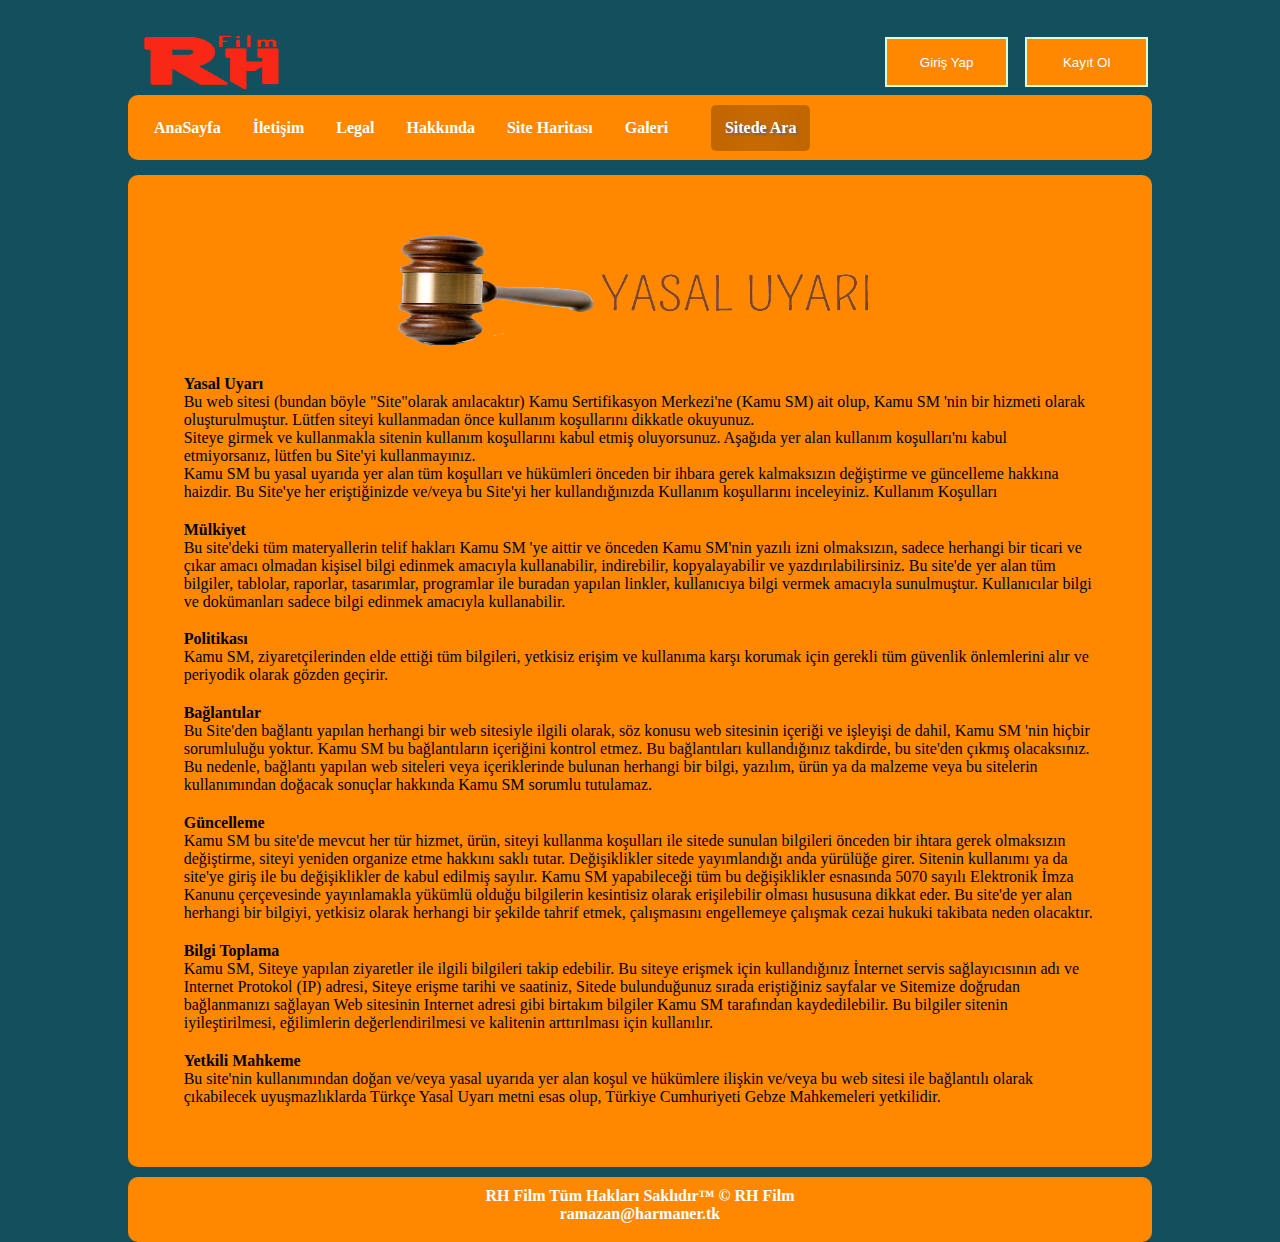
<file: legal.html>
<!DOCTYPE html>
<html>
<head>
    <meta charset="UTF-8">
	<link rel="stylesheet" type="text/css" href="css/style.css">
    <title>RH Film - Ramazan Harmaner</title>
</head>
 
<body>

<!--ust başlangıç -->
	<div class="ust">
		<a href="index.html">
			<img src="img/logo1.png" height="90" width="250"></a>

			<div class="butons">
				<div class="giriss">
					<a href="login.html"><center><button class="btn-1"> Giriş Yap</button></center></a>
				</div>
				<div class="kayitt">
					<a href="signin.html"><center><button class="btn-1"> Kayıt Ol</button></center></a>
				</div>
			</div>
	</div>
	<!--ust bitiş -->

	<!--menu başlangıç -->
	<div class="menu">
		<ul>
			<li><a href="index.html"><b>AnaSayfa</b></a></li>
			<li><a href="iletisim.html">İletişim</a></li>
			<li><a href="legal.html">Legal</a></li>
			<li><a href="hakkinda.html">Hakkında</a></li>
			<li><a href="sitemap.html">Site Haritası</a></li>
			<li><a href="galery.html">Galeri</a></li>
			<div class="butonhareket">
				<input id="arama" type="search">
				<label for="arama">Sitede Ara</label>
			</div>

		</ul>
	</div>
	<!--menu bitiş -->

    <div class="ana_govde">
        
            
        <div class="paragraf">
			<a href="legal.html"><center><img src="FilmResimler/yasaluyarı.png" width="512" height="120"><a/></center>
			<h2></h2>
			<b>Yasal Uyarı</b><br/>
			Bu web sitesi (bundan böyle "Site"olarak anılacaktır) Kamu Sertifikasyon Merkezi'ne (Kamu SM) ait olup, Kamu SM 'nin bir hizmeti olarak oluşturulmuştur. Lütfen siteyi kullanmadan önce kullanım koşullarını dikkatle okuyunuz.
			<br/>
			Siteye girmek ve kullanmakla sitenin kullanım koşullarını kabul etmiş oluyorsunuz. Aşağıda yer alan kullanım koşulları'nı kabul etmiyorsanız, lütfen bu Site'yi kullanmayınız.
			<br/>
			Kamu SM bu yasal uyarıda yer alan tüm koşulları ve hükümleri önceden bir ihbara gerek kalmaksızın değiştirme ve güncelleme hakkına haizdir. Bu Site'ye her eriştiğinizde ve/veya bu Site'yi her kullandığınızda Kullanım koşullarını inceleyiniz. Kullanım Koşulları
			<h2></h2>
			<b>Mülkiyet</b><br/>
			Bu site'deki tüm materyallerin telif hakları Kamu SM 'ye aittir ve önceden Kamu SM'nin yazılı izni olmaksızın, sadece herhangi bir ticari ve çıkar amacı olmadan kişisel bilgi edinmek amacıyla kullanabilir, indirebilir, kopyalayabilir ve yazdırılabilirsiniz. Bu site'de yer alan tüm bilgiler, tablolar, raporlar, tasarımlar, programlar ile buradan yapılan linkler, kullanıcıya bilgi vermek amacıyla sunulmuştur. Kullanıcılar bilgi ve dokümanları sadece bilgi edinmek amacıyla kullanabilir.
			<h2></h2>
			<b>Politikası</b><br/> 
			Kamu SM, ziyaretçilerinden elde ettiği tüm bilgileri, yetkisiz erişim ve kullanıma karşı korumak için gerekli tüm güvenlik önlemlerini alır ve periyodik olarak gözden geçirir.
			<h2></h2>
			<b>Bağlantılar</b><br/>
			Bu Site'den bağlantı yapılan herhangi bir web sitesiyle ilgili olarak, söz konusu web sitesinin içeriği ve işleyişi de dahil, Kamu SM 'nin hiçbir sorumluluğu yoktur. Kamu SM bu bağlantıların içeriğini kontrol etmez. Bu bağlantıları kullandığınız takdirde, bu site'den çıkmış olacaksınız. Bu nedenle, bağlantı yapılan web siteleri veya içeriklerinde bulunan herhangi bir bilgi, yazılım, ürün ya da malzeme veya bu sitelerin kullanımından doğacak sonuçlar hakkında Kamu SM sorumlu tutulamaz.
			<h2></h2>
			<b>Güncelleme</b><br/>
			Kamu SM bu site'de mevcut her tür hizmet, ürün, siteyi kullanma koşulları ile sitede sunulan bilgileri önceden bir ihtara gerek olmaksızın değiştirme, siteyi yeniden organize etme hakkını saklı tutar. Değişiklikler sitede yayımlandığı anda yürülüğe girer. Sitenin kullanımı ya da site'ye giriş ile bu değişiklikler de kabul edilmiş sayılır. Kamu SM yapabileceği tüm bu değişiklikler esnasında 5070 sayılı Elektronik İmza Kanunu çerçevesinde yayınlamakla yükümlü olduğu bilgilerin kesintisiz olarak erişilebilir olması hususuna dikkat eder. Bu site'de yer alan herhangi bir bilgiyi, yetkisiz olarak herhangi bir şekilde tahrif etmek, çalışmasını engellemeye çalışmak cezai hukuki takibata neden olacaktır.
			<h2></h2>
			<b>Bilgi Toplama<br/></b>
			Kamu SM, Siteye yapılan ziyaretler ile ilgili bilgileri takip edebilir. Bu siteye erişmek için kullandığınız İnternet servis sağlayıcısının adı ve Internet Protokol (IP) adresi, Siteye erişme tarihi ve saatiniz, Sitede bulunduğunuz sırada eriştiğiniz sayfalar ve Sitemize doğrudan bağlanmanızı sağlayan Web sitesinin Internet adresi gibi birtakım bilgiler Kamu SM tarafından kaydedilebilir. Bu bilgiler sitenin iyileştirilmesi, eğilimlerin değerlendirilmesi ve kalitenin arttırılması için kullanılır.
			<h2></h2>
			<b>Yetkili Mahkeme</b><br/>
			Bu site'nin kullanımından doğan ve/veya yasal uyarıda yer alan koşul ve hükümlere ilişkin ve/veya bu web sitesi ile bağlantılı olarak çıkabilecek uyuşmazlıklarda Türkçe Yasal Uyarı metni esas olup, Türkiye Cumhuriyeti Gebze Mahkemeleri yetkilidir.

		</div>
		
    </div>

	<div class="menu">
 
 		<center><b> RH Film Tüm Hakları Saklıdır™ © RH Film </b></center>
		<center><b> ramazan@harmaner.tk</b><center>
 
	</div>

</body>
</html>
</file>
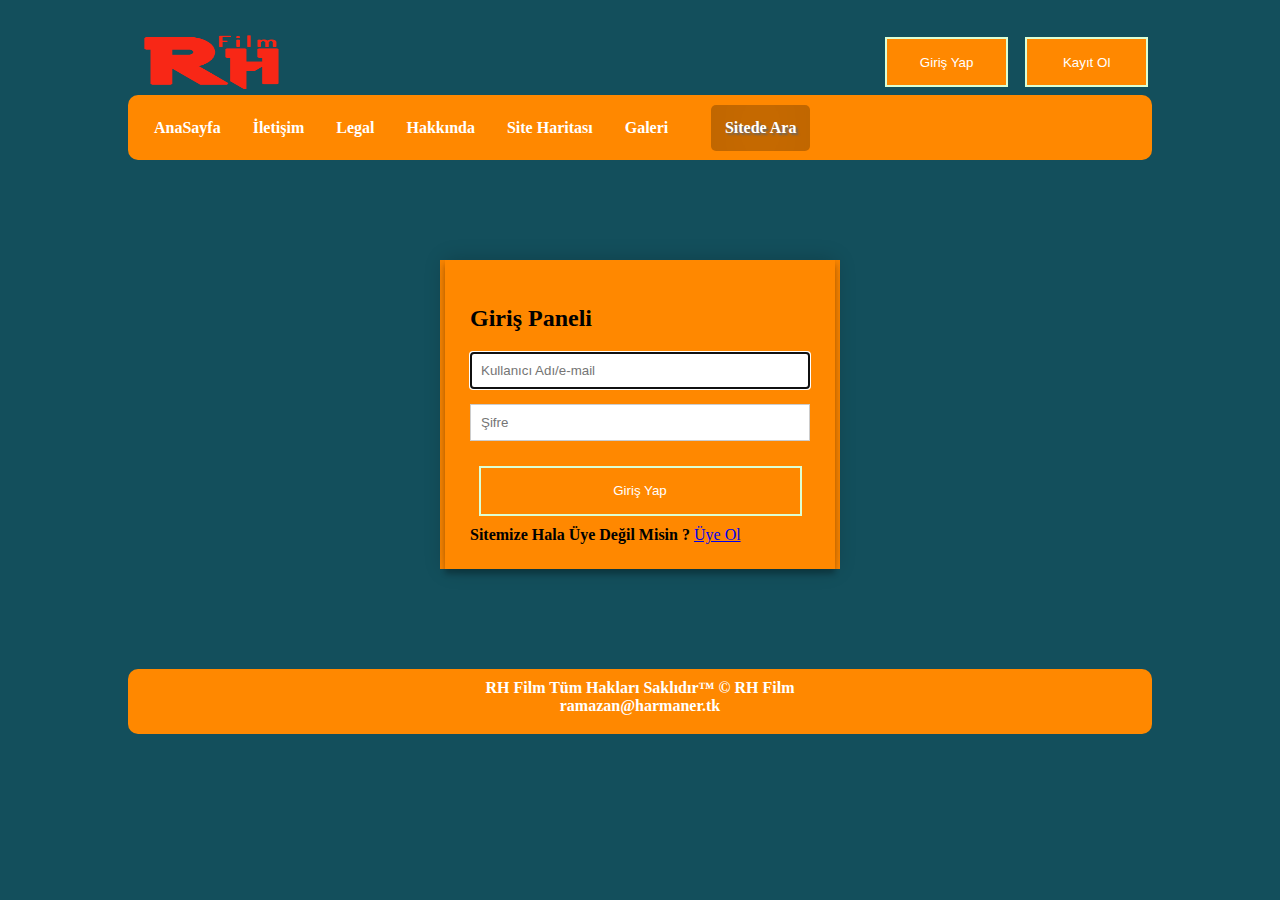
<file: login.html>
<!DOCTYPE html>
<html>
<head>
    <meta charset="UTF-8">
	<link rel="stylesheet" type="text/css" href="css/style.css">
	<title>RH Film - Ramazan Harmaner</title>
	
	<script>
	function Kontrol()
	{
	a = localStorage.getItem("isim");
	b = localStorage.getItem("mail");
	c = localStorage.getItem("sifre");
	var x, y; 
	x = document.getElementById("isim").value;
	y = document.getElementById("sifre").value;
	
    	if ((x == a || x == b) && y == c) 
    	{
        	
			document.write("Sayın " + a + " Sisteme Hoşgeldiniz.   " + '<img src="img/okey.png" >');
    	}
    	else
    	{
        	alert("Sayın " + x + " Giriş Yetkiniz Yok."); 
			
    	}
	}
	</script>

</head>
 
<body>
    <!--ust başlangıç -->
	<div class="ust">
		<a href="index.html">
			<img src="img/logo1.png" height="90" width="250"></a>

			<div class="butons">
				<div class="giriss">
					<a href="login.html"><center><button class="btn-1"> Giriş Yap</button></center></a>
				</div>
				<div class="kayitt">
					<a href="signin.html"><center><button class="btn-1"> Kayıt Ol</button></center></a>
				</div>
			</div>
	</div>
	<!--ust bitiş -->

	<!--menu başlangıç -->
	<div class="menu">
		<ul>
			<li><a href="index.html"><b>AnaSayfa</b></a></li>
			<li><a href="iletisim.html">İletişim</a></li>
			<li><a href="legal.html">Legal</a></li>
			<li><a href="hakkinda.html">Hakkında</a></li>
			<li><a href="sitemap.html">Site Haritası</a></li>
			<li><a href="galery.html">Galeri</a></li>
			<div class="butonhareket">
				<input id="arama" type="search">
				<label for="arama">Sitede Ara</label>
			</div>

		</ul>
	</div>
    <!--menu bitiş -->
    <div class="container">

		<form id="yorum" action="" method="">
			<h2>Giriş Paneli</h2>


			<div class="yorum-control">
				<input id="isim" placeholder="Kullanıcı Adı/e-mail" type="text" required autofocus>
			</div>
			<div class="yorum-control">
				<input id="sifre" placeholder="Şifre" type="password" required autofocus>
			</div>
			<center><button class="btn-1" onclick="Kontrol()">Giriş Yap</button></center>

			<b>Sitemize Hala Üye Değil Misin ?   </b><a href="signin.html">Üye Ol</a>

			

		</form>

	</div>
    

    <div class="menu">
        <center><b>RH Film Tüm Hakları Saklıdır™ © RH Film</b></center>
        <center><b> ramazan@harmaner.tk</b><center>
    </div>

</body>
</html>
</file>
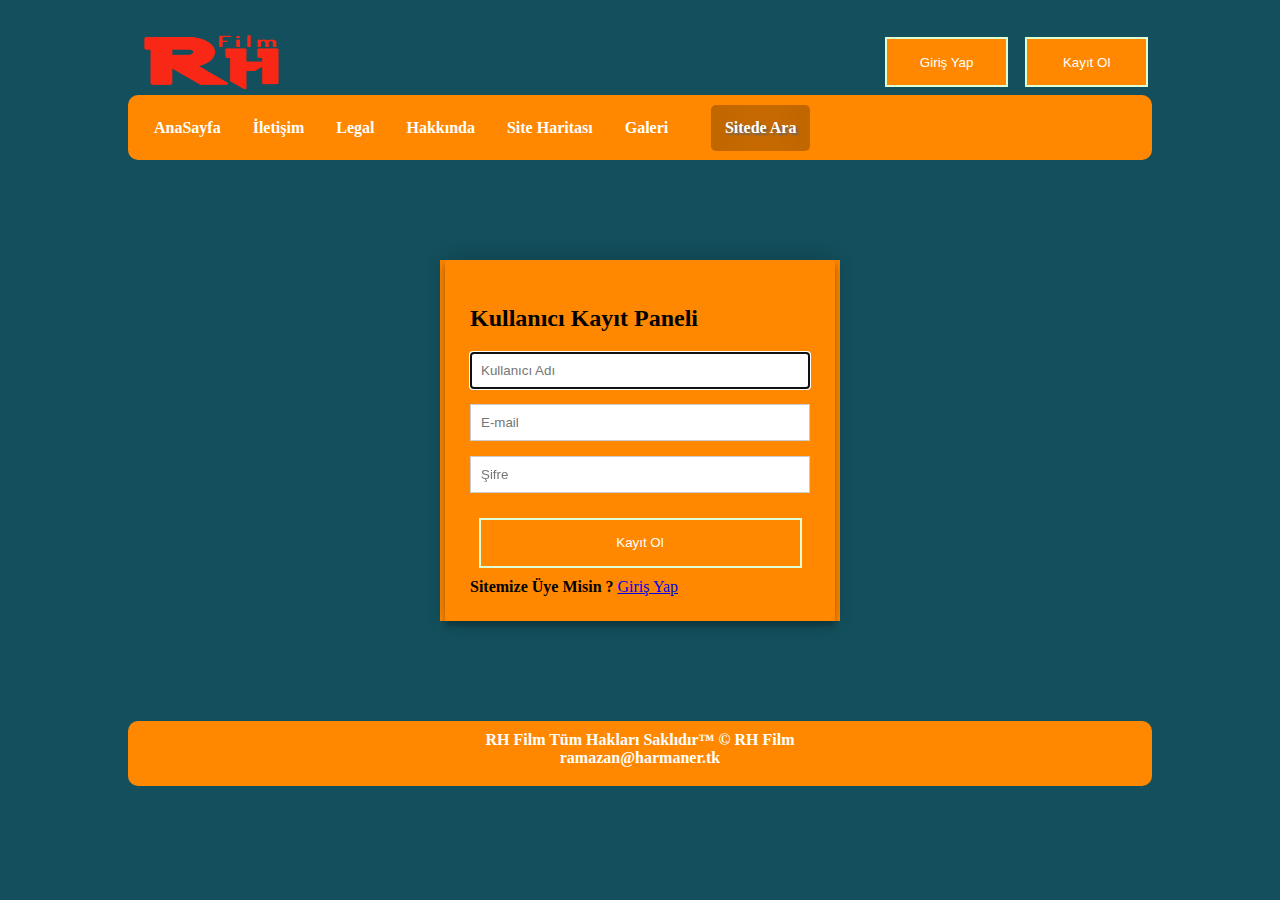
<file: signin.html>
<!DOCTYPE html>
<html>
<head>
    <meta charset="UTF-8">
	<link rel="stylesheet" type="text/css" href="css/style.css">
	<title>RH Film - Ramazan Harmaner</title>
	
	<script>
		function uyeol()
	{
	
		localStorage.setItem("isim", document.getElementById("kullaniciadi").value);
		localStorage.setItem("mail", document.getElementById("kemail").value);
		localStorage.setItem("sifre", document.getElementById("sifre").value);
		
		alert("Sayın " + localStorage.getItem("isim") + " Siteye Kaydınız Başarılı."); 
	}
		</script>

</head>
 
<body>
    <!--ust başlangıç -->
	<div class="ust">
		<a href="index.html">
			<img src="img/logo1.png" height="90" width="250"></a>

			<div class="butons">
				<div class="giriss">
					<a href="login.html"><center><button class="btn-1"> Giriş Yap</button></center></a>
				</div>
				<div class="kayitt">
					<a href="signin.html"><center><button class="btn-1"> Kayıt Ol</button></center></a>
				</div>
			</div>
	</div>
	<!--ust bitiş -->

	<!--menu başlangıç -->
	<div class="menu">
		<ul>
			<li><a href="index.html"><b>AnaSayfa</b></a></li>
			<li><a href="iletisim.html">İletişim</a></li>
			<li><a href="legal.html">Legal</a></li>
			<li><a href="hakkinda.html">Hakkında</a></li>
			<li><a href="sitemap.html">Site Haritası</a></li>
			<li><a href="galery.html">Galeri</a></li>
			<div class="butonhareket">
				<input id="arama" type="search">
				<label for="arama">Sitede Ara</label>
			</div>

		</ul>
	</div>
    <!--menu bitiş -->
    <div class="container">

		<form id="yorum" action="" method="">
			<h2>Kullanıcı Kayıt Paneli</h2>


			<div class="yorum-control">
				<input id="kullaniciadi" placeholder="Kullanıcı Adı" type="text" required autofocus>
			</div>
			<div class="yorum-control">
				<input id="kemail" placeholder="E-mail" type="email" required autofocus>
			</div>
			<div class="yorum-control">
				<input  id="sifre" placeholder="Şifre" type="password" required autofocus>
			</div>
			<center><button class="btn-1" onclick="uyeol()">Kayıt Ol</button></center>
			<b>Sitemize Üye Misin ?   </b><a href="login.html">Giriş Yap</a>

		</form>

	</div>
    

    <div class="menu">
        <center><b>RH Film Tüm Hakları Saklıdır™ © RH Film</b></center>
        <center><b> ramazan@harmaner.tk</b><center>
    </div>

</body>
</html>
</file>
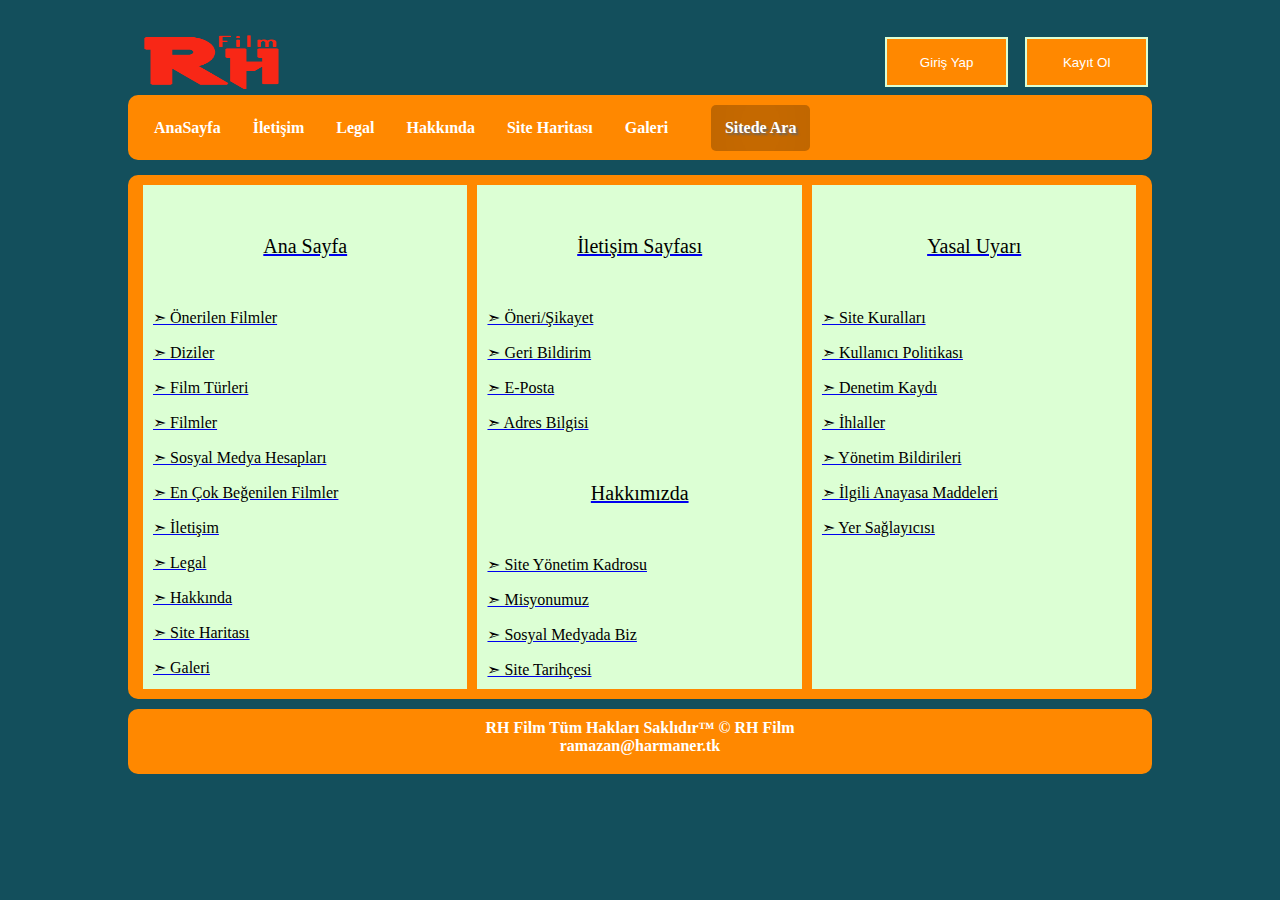
<file: sitemap.html>
<!DOCTYPE html>
<html>
<head>
    <meta charset="UTF-8">
	<link rel="stylesheet" type="text/css" href="css/style.css">
    <title>RH Film - Ramazan Harmaner</title>
</head>
 
<body>
    <!--ust başlangıç -->
	<div class="ust">
		<a href="index.html">
            <img src="img/logo1.png" height="90" width="250"></a>
            
            <div class="butons">
                <div class="giriss">
                    <a href="login.html"><center><button class="btn-1"> Giriş Yap</button></center></a>
                </div>
                <div class="kayitt">
                    <a href="signin.html"><center><button class="btn-1"> Kayıt Ol</button></center></a>
                </div>
            </div>
	</div>
	<!--ust bitiş -->

	<!--menu başlangıç -->
	<div class="menu">
		<ul>
			<li><a href="index.html"><b>AnaSayfa</b></a></li>
			<li><a href="iletisim.html">İletişim</a></li>
			<li><a href="legal.html">Legal</a></li>
			<li><a href="hakkinda.html">Hakkında</a></li>
            <li><a href="sitemap.html">Site Haritası</a></li>
            <li><a href="galery.html">Galeri</a></li>
            <div class="butonhareket">
				<input id="arama" type="search">
				<label for="arama">Sitede Ara</label>
			</div>

		</ul>
	</div>
    <!--menu bitiş -->
    
    <div class="ana_govde">

        <div class="mapp">
            
                <a href="index.html"><p class="maplabel1">Ana Sayfa</p></a>

                <a href="index.html"><p class="maplabel2">➣ Önerilen Filmler</p></a>
                <a href="index.html"><p class="maplabel2">➣ Diziler</p></a>
                <a href="index.html"><p class="maplabel2">➣ Film Türleri</p></a>
                <a href="index.html"><p class="maplabel2">➣ Filmler</p></a>
                <a href="index.html"><p class="maplabel2">➣ Sosyal Medya Hesapları</p></a>
                <a href="index.html"><p class="maplabel2">➣ En Çok Beğenilen Filmler</p></a>
                <a href="iletisim.html"><p class="maplabel2">➣ İletişim</p></a>
                <a href="legal.html"><p class="maplabel2">➣ Legal</p></a>
                <a href="hakkinda.html"><p class="maplabel2">➣ Hakkında</p></a>
                <a href="sitemap.html"><p class="maplabel2">➣ Site Haritası</p></a>
                <a href="galery.html"><p class="maplabel2">➣ Galeri</p></a>
                

        </div>
        <div class="mapp">
            
            <a href="iletisim.html"><p class="maplabel1">İletişim Sayfası</p></a>

            <a href="iletisim.html"><p class="maplabel2">➣ Öneri/Şikayet</p></a>
            <a href="iletisim.html"><p class="maplabel2">➣ Geri Bildirim</p></a>
            <a href="iletisim.html"><p class="maplabel2">➣ E-Posta</p></a>
            <a href="iletisim.html"><p class="maplabel2">➣ Adres Bilgisi</p></a>

            <a href="hakkinda.html"><p class="maplabel1">Hakkımızda</p></a>

            <a href="hakkinda.html"><p class="maplabel2">➣ Site Yönetim Kadrosu</p></a>
            <a href="hakkinda.html"><p class="maplabel2">➣ Misyonumuz</p></a>
            <a href="hakkinda.html"><p class="maplabel2">➣ Sosyal Medyada Biz</p></a>
            <a href="hakkinda.html"><p class="maplabel2">➣ Site Tarihçesi</p></a>

        </div>
        <div class="mapp">
            
            <a href="legal.html"><p class="maplabel1">Yasal Uyarı</p></a>

            <a href="legal.html"><p class="maplabel2">➣ Site Kuralları</p></a>
            <a href="legal.html"><p class="maplabel2">➣ Kullanıcı Politikası</p></a>
            <a href="legal.html"><p class="maplabel2">➣ Denetim Kaydı</p></a>
            <a href="legal.html"><p class="maplabel2">➣ İhlaller</p></a>
            <a href="legal.html"><p class="maplabel2">➣ Yönetim Bildirileri</p></a>
            <a href="legal.html"><p class="maplabel2">➣ İlgili Anayasa Maddeleri</p></a>
            <a href="legal.html"><p class="maplabel2">➣ Yer Sağlayıcısı</p></a>
                
        </div>
       

    </div>

    <div class="menu">
        <center><b>RH Film Tüm Hakları Saklıdır™ © RH Film</b></center>
        <center><b> ramazan@harmaner.tk</b><center>
    </div>

</body>
</html>
</file>
<file: css/style.css>
body{
	margin: 0px;
	
	background-color: #134F5C;
	background-repeat:no-repeat;
    background-size: cover;

}


.ust{
	margin: auto;
	margin-top: 15px;
	width: 1024px;
	height: 70px;
}

.butons{
	margin-left: 70%;
	margin-top: -8%;
}
.menu{
	margin: auto;
	margin-top: 10px;
	width: 1004px;
	height: 45px;
	background-color: #FF8800;
	border-radius: 10px;
	color: #fff;
	padding: 10px;
	font-weight: bold;
}

ul {
    list-style-type: none;
    margin: 0;
    padding: 0;
    overflow: hidden;
    background-color: #FF8800;
}

li {
    float: left;
}

li a {
    display: block;
    color: white;
    text-align: center;
    padding: 14px 16px;
    text-decoration: none;
}

/* Change the link color to #111 (black) on hover */
li a:hover {
    background-color: #09161C;

}


.banner_alt{
	margin: auto;
	margin-top: 0px;
	width: 1024px;
	height: 15px;
}

.banner_slider{
	margin: auto;
	height: 200px;
	padding: 30px;
	padding-left: 10px;
	padding-right: 10px;
	padding-top: 5px;
	width: 996px;
	background-color: #dcffd4;
	border-radius: 12px;
}

.slider1{
	margin-left: 5px;
	border: 2px solid grey;
}
.slider1:hover{
	-ms-transform: scale(1.3); 
  -webkit-transform: scale(1.3);
  transform: scale(1.3); 
}
.bfilm{
	margin-left: 5px;
	margin-top: 5px;
}
.bfilm:hover{
	-ms-transform: scale(1.3); 
  -webkit-transform: scale(1.3);
  transform: scale(1.3); 
}


.ana_govde{
	margin: auto;
	padding: 5px;
	padding-bottom: 10px;
	width: 1014px;
	display:flex;
	background-color: #ff8800;
	border-radius: 10px;
	margin-bottom: 10px;
	margin-top: 15px;
	
}


.sol{
	margin-top: 5px;
	margin-left: 5px;
	width: 68%;
	background-color: #dcffd4;
	float: left;
	padding: 5px;
	padding-top: 10px;
	padding-bottom: 10px;
}


.sag{
	margin-top: 5px;
	margin-left: 10px;
	width: 28%;
	background-color: #dcffd4;
	float: left;
	padding: 5px;
	padding-top: 10px;
	padding-bottom: 10px;
}
.paragraf{
	margin-top: 5%;
	margin-left: 5%;
	margin-right: 5%;
	margin-bottom: 5%;

}
.mapp{
	margin-top: 5px;
	
	margin-left: 10px;
	width: 32%;
	background-color: #dcffd4;
}
.maplabel1{
	font-size: 20px;
	color: black;
	margin-top: 50px;
	margin-left: 50px;
	margin-right: 50px;
	margin-bottom: 50px;
	text-align: center;
	cursor: pointer;
}
.maplabel1:hover
{
	color: #ff8800;
	cursor: pointer;
}
.maplabel2{
	color: black;
	cursor: pointer;
	margin-left: 10px;
	margin-bottom: 10px;
}
.maplabel2:hover{
	color: #ff8800;
}

.film{
	width: 150px;
	height: 383px;
	padding: 5px;
	float: left;
	margin-left: 10px;
	border: 1px solid #827839;
	background-color: #135c1c;
	font-family: Times New Roman;
	font-size: 13px;
}

.sosyalmedya{
	margin-top: 10px;
	width: 273px;
	height: 107px;
	border: 1px solid #827839;
	background-color: #135c1c;
	color: #FF8800;
	padding: 5px;
	border-radius: 8px;

}
.tabloluk{
	margin-top: 10px;
	width: 273px;
	height: 440px;
	background-color: #135c1c;
	padding: 5px;
	padding-left: 5px;
	padding-top: 10px;
	border-radius: 8px;
}
.filmturleri{
	margin-top: 10px;
	width: 267px;
	border: 1px solid #827839;
	background-color: #135c1c;
	padding: 8px;
	padding-bottom: 10px;
	overflow: auto;
	border-radius: 8px;

}

.filmturleri2{
	width: 100%;
	height: 20px;
	float: left;
	margin-top: 4px;
	margin-left: 5px;
	color: #135c1c;

}

.filmturleri2 a{
	text-decoration: none;
	color: #F87431;
}

.filmturleri2 a:hover{
	color: black;
}


.benzerfilmler{
	color: #FF8800;
	margin-top: 10px;
	width: 273px;
	height: 600px;
	border: 1px solid #827839;
	background-color: #135c1c;
	padding: 5px;
	border-radius: 8px;

}

.filmbegenilen{
	margin-top: 10px;
	width: 273px;
	height: 600px;
	border: 1px solid #827839;
	background-color: #135c1c;
	padding: 5px;
	border-radius: 8px;

}
.video{
	margin-right: 5px;
	margin-left: 5px;
	
}
.giriss
{
	float: left;
	width: 130px;
	height: 50px;
   
   margin-left: 12%;

  
}
.kayitt
{
	float: left;
	margin-left: 10px;
	width: 130px;
	height: 50px;
}

.yorum{
	margin-top: 20px;
	margin-left: 5px;
	color: #CC0000;
}

.butbut{
	width:145px;
	height:36px;
	border-radius: 2px;
	border: 2px solid black;
	background-color: #FF8800;
	font-family: Times New Roman;
	font-size: 16px;
	font-weight: bold;
}

.butbut:hover{
	background-color: #dcffd4;
	cursor: pointer;
}

.selekct{
	width: 100%;
	height:27px;
	border-radius: 2px;
	background-color: #C6DEFF;
	margin-top: 5px;
	padding: 3px;
}

.selekct:hover{
	background-color: yellow;
}

.butbut2{
	width:95%;
	height:30px;
	margin-top: 5px;
}

.butbut2:hover{
	background-color: #FF8800;
	cursor: pointer;
}
 
.btn-1 {
	width:95%;
	height:50px;
	
	margin-bottom: 10px;
	margin-top: 10px;
    background-color: #ff8800;
    color: white;
    padding: 14px;
    cursor: pointer;
    border: 2px solid #dcffd4;
}
 
.btn-1 .fa {
    margin-left: 5px;
    margin-bottom: 20px;
}
 
.btn-1:hover {
    background-color: #fff;
    color: #4CAF50;
    border: 1px solid #4CAF50;
}

.container {
    max-width: 400px;
    width: 100%;
    margin: 0 auto;
	position: relative;
	margin-top: 100px;
	margin-bottom: 100px;
	background-color: #FF8800;
}
 
#contact input[type="text"],
#contact input[type="email"],
#contact textarea,
#contact button[type="submit"] {
    font: 500 12px/16px "Roboto", Helvetica, Arial, sans-serif;
}
 
#contact {
    background: #ff8800;
    padding: 25px;
    margin: 100px 0;
    box-shadow: 0 0 20px 0 rgba(0, 0, 0, 0.2), 0 5px 5px 0 rgba(0, 0, 0, 0.24);
}

#contact h2 {
    display: block;
    font-size: 30px;
    font-weight: 300;
    margin-bottom: 15px;
}
 
.form-control{
    border: none !important;
    margin: 0 0 10px;
    min-width: 100%;
    padding: 0;
    width: 100%;
}
 
#contact input[type="text"],
#contact input[type="email"],
#contact textarea {
    width: 100%;
    border: 1px solid #ccc;
    background: #FFF;
    margin: 0 0 5px;
    padding: 10px;

    box-sizing: border-box;
    -webkit-box-sizing: border-box;
    -moz-box-sizing: border-box;

}

#yorum {
    
    padding: 25px;
    margin: 10px 0;
	box-shadow: 0 0 20px 0 rgba(0, 0, 0, 0.2), 0 5px 5px 0 rgba(0, 0, 0, 0.24);
	margin-left: 5px;
	margin-right: 5px;
}

#yorum input[type="text"],
#yorum input[type="email"],
#yorum input[type="password"],
#yorum textarea {
    width: 100%;
    border: 1px solid #ccc;
    background: #FFF;
    margin: 0 0 5px;
    padding: 10px;

    box-sizing: border-box;
    -webkit-box-sizing: border-box;
    -moz-box-sizing: border-box;

}

.yorum-control{
    border: none !important;
    margin: 0 0 10px;
    min-width: 100%;
    padding: 0;
    width: 100%;
}

#yorum textarea {
	margin-top: 20px;
    height: 120px;
    max-width: 100%;
    resize: none;
}
 
#contact input[type="text"]:hover,
#contact input[type="email"]:hover,
#contact textarea:hover {
    -webkit-transition: border-color 0.4s ease-in-out;
    -moz-transition: border-color 0.4s ease-in-out;
    transition: border-color 0.4s ease-in-out;
    border: 1px solid #aaa;
}
 
#contact textarea {
    height: 120px;
    max-width: 100%;
    resize: none;
}
 
#contact button[type="submit"] {
    cursor: pointer;
    width: 100%;
    border: none;
    background: #134F5C;
    color: #FFF;
    margin: 0 0 5px;
    padding: 10px;
    font-size: 15px;
}
 
#contact button[type="submit"]:hover {
    background: #CC0000;
    -webkit-transition: background 0.4s ease-in-out;
    -moz-transition: background 0.4s ease-in-out;
    transition: background-color 0.4s ease-in-out;
}
 
#contact button[type="submit"]:active {
    box-shadow: inset 0 1px 3px rgba(0, 0, 0, 0.5);
}
 
#contact input:focus,
#contact textarea:focus {
    outline: 0;
    border: 1px solid #aaa;
}

.legal {
    max-width: 600px;
    width: 300%;
    margin: auto;
    position: relative;
}

#legalsayfa {
    background: #00FFFF;
    padding: 50px;
    margin: 100px 0;
    box-shadow: 0 0 20px 0 rgba(0, 0, 0, 0.2), 0 5px 5px 0 rgba(0, 0, 0, 0.24);
}


.social-icons {
  text-align: center;
  }  
.social-icons li {
  display:inline-block;
  list-style-type:none;
  -webkit-user-select:none;
  -moz-user-select:none;
  }
.social-icons li a {
  border-bottom: none;
  }
.social-icons li img {
  width:35px;
  height:35px;
  margin-right: 0px;
}


label {
	background-color: #FF8800;
	box-shadow: inset 0 0 100px hsla(0,0%,0%,.3);
	border: 1px;
	cursor: pointer;
	display: inline-block;
	margin-left: -.125em;
	padding: 11px 20px 11px 20px;
	transition: .25s;
	color:#fff;
	text-shadow:2px 2px 2px #666;
	border-radius:5px;
	padding: 14px;
	}
	 
input:hover +label{border-radius:0 5px 5px 0;}
	 
input:hover + label {

	background-color: #fa3;
	}
 .butonhareket input {
	background-color: #e0e0e0#;
	border: 1px solid #666;
	color: #222;
	display: inline-block;
	margin-right: -.25em;
	outline: 0;
	opacity: 0;
	padding: 13px;
	transition: .55s;
	-webkit-transition: .55s;
	-moz-transition: .55s;
	-ms-transition: .55s;
	-o-transition: .55s;
	width: 0;
	}
 .butonhareket input:hover {
		opacity: 1;
		padding-left: .75em;
		padding-right: .75em;
		width: 11em;
		border-radius:5px 0 0 5px;
	}
</file>
